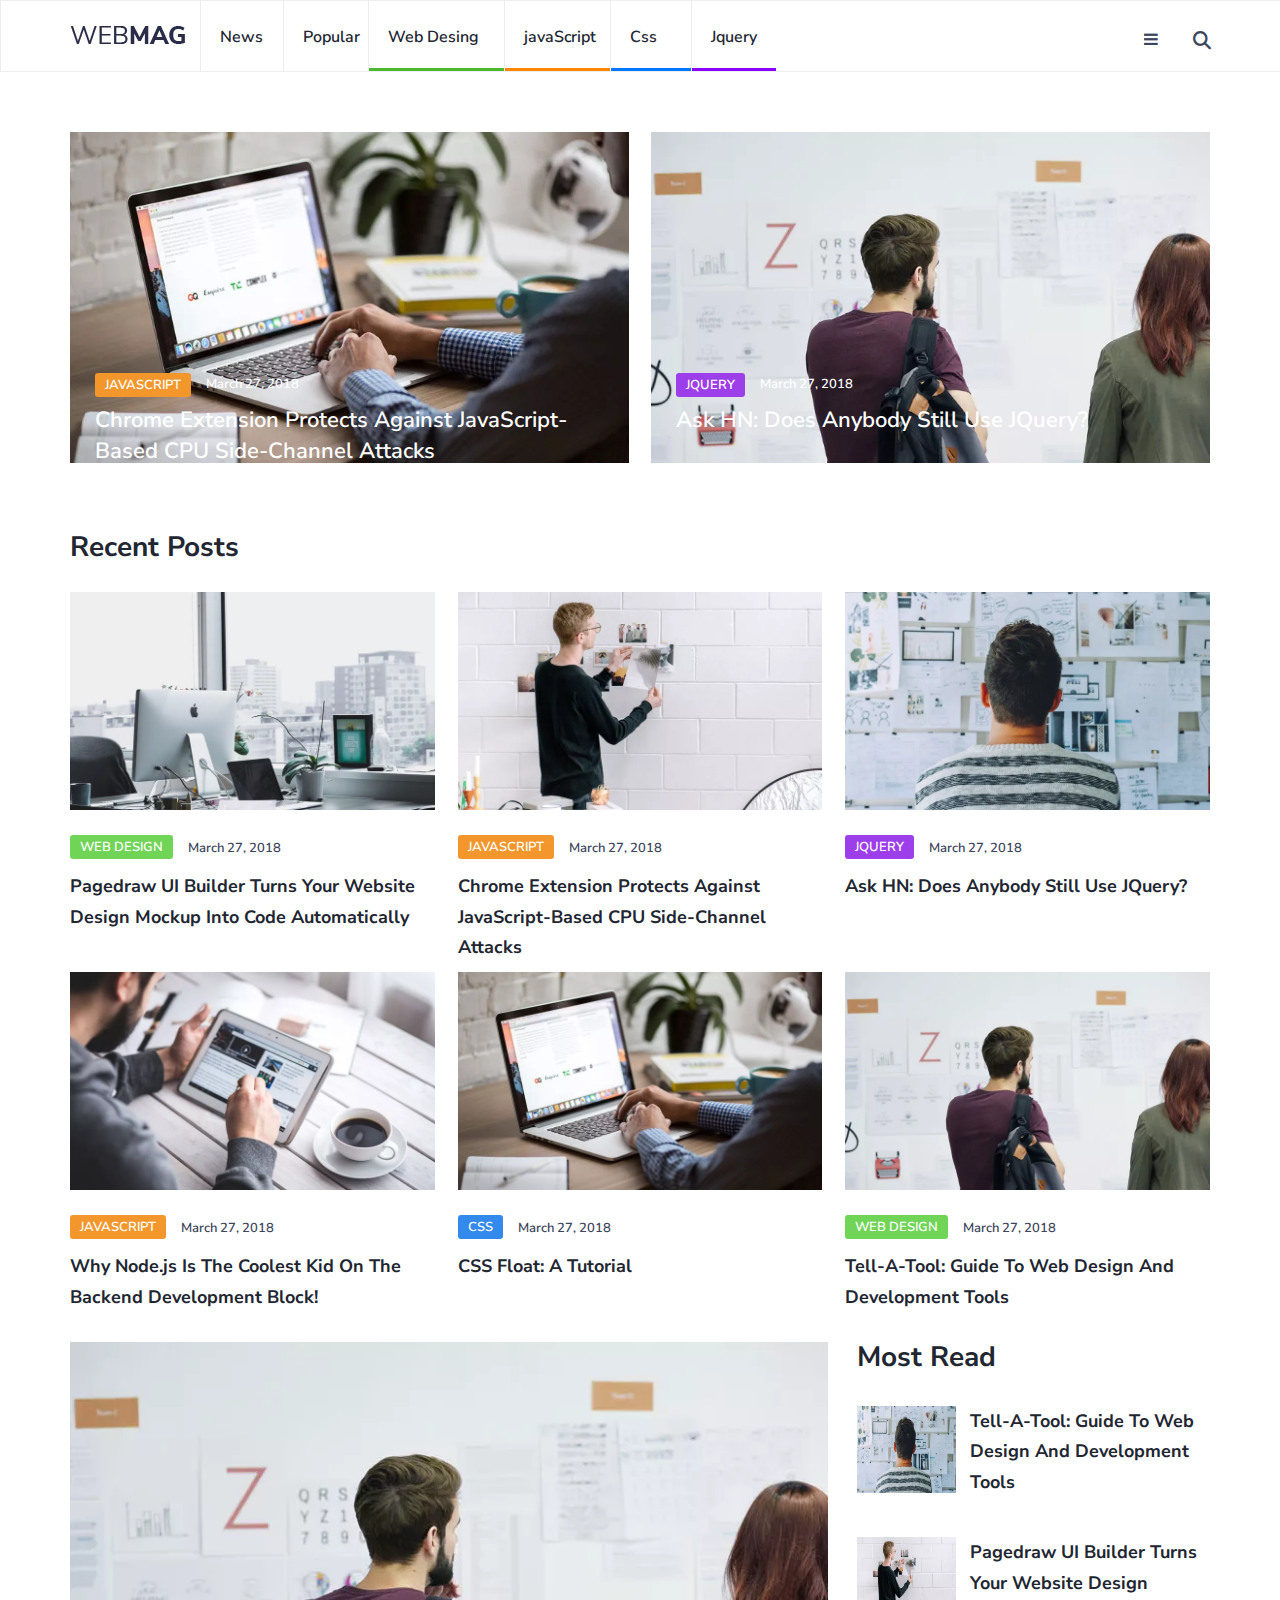
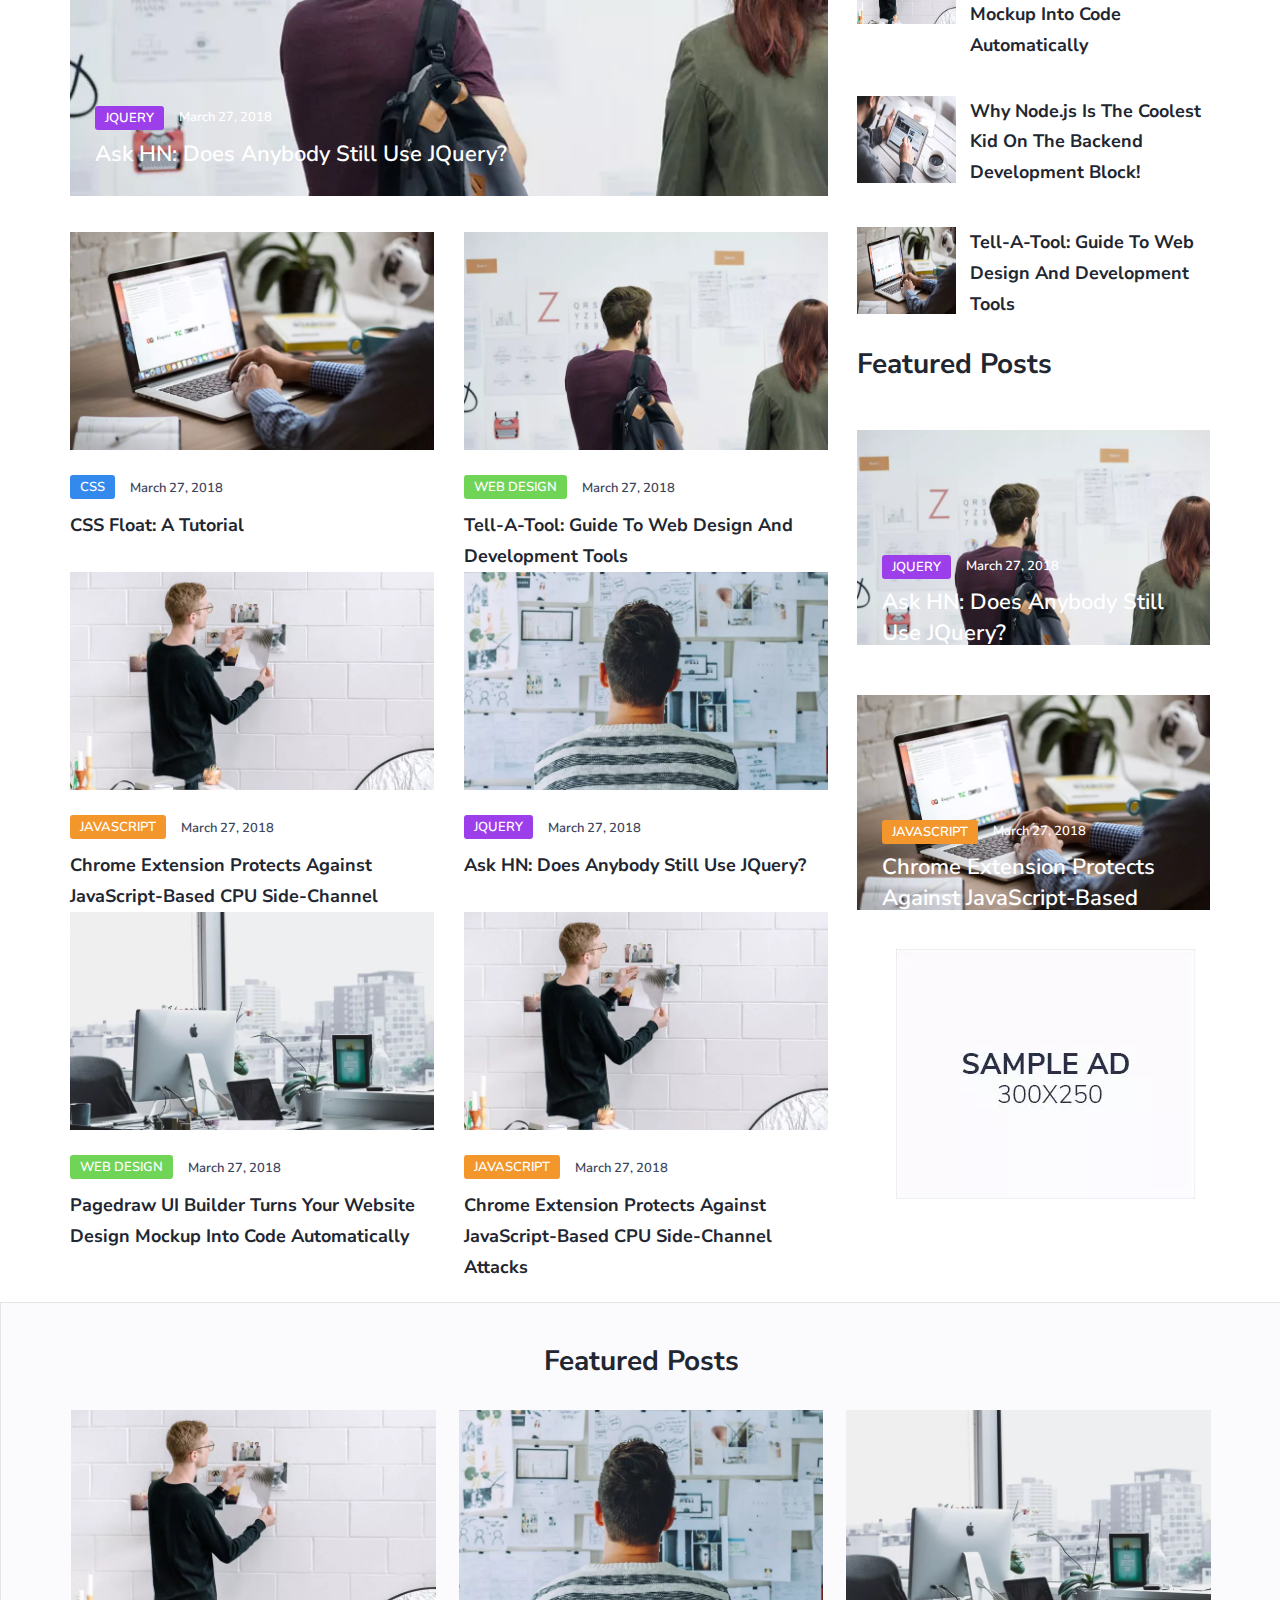
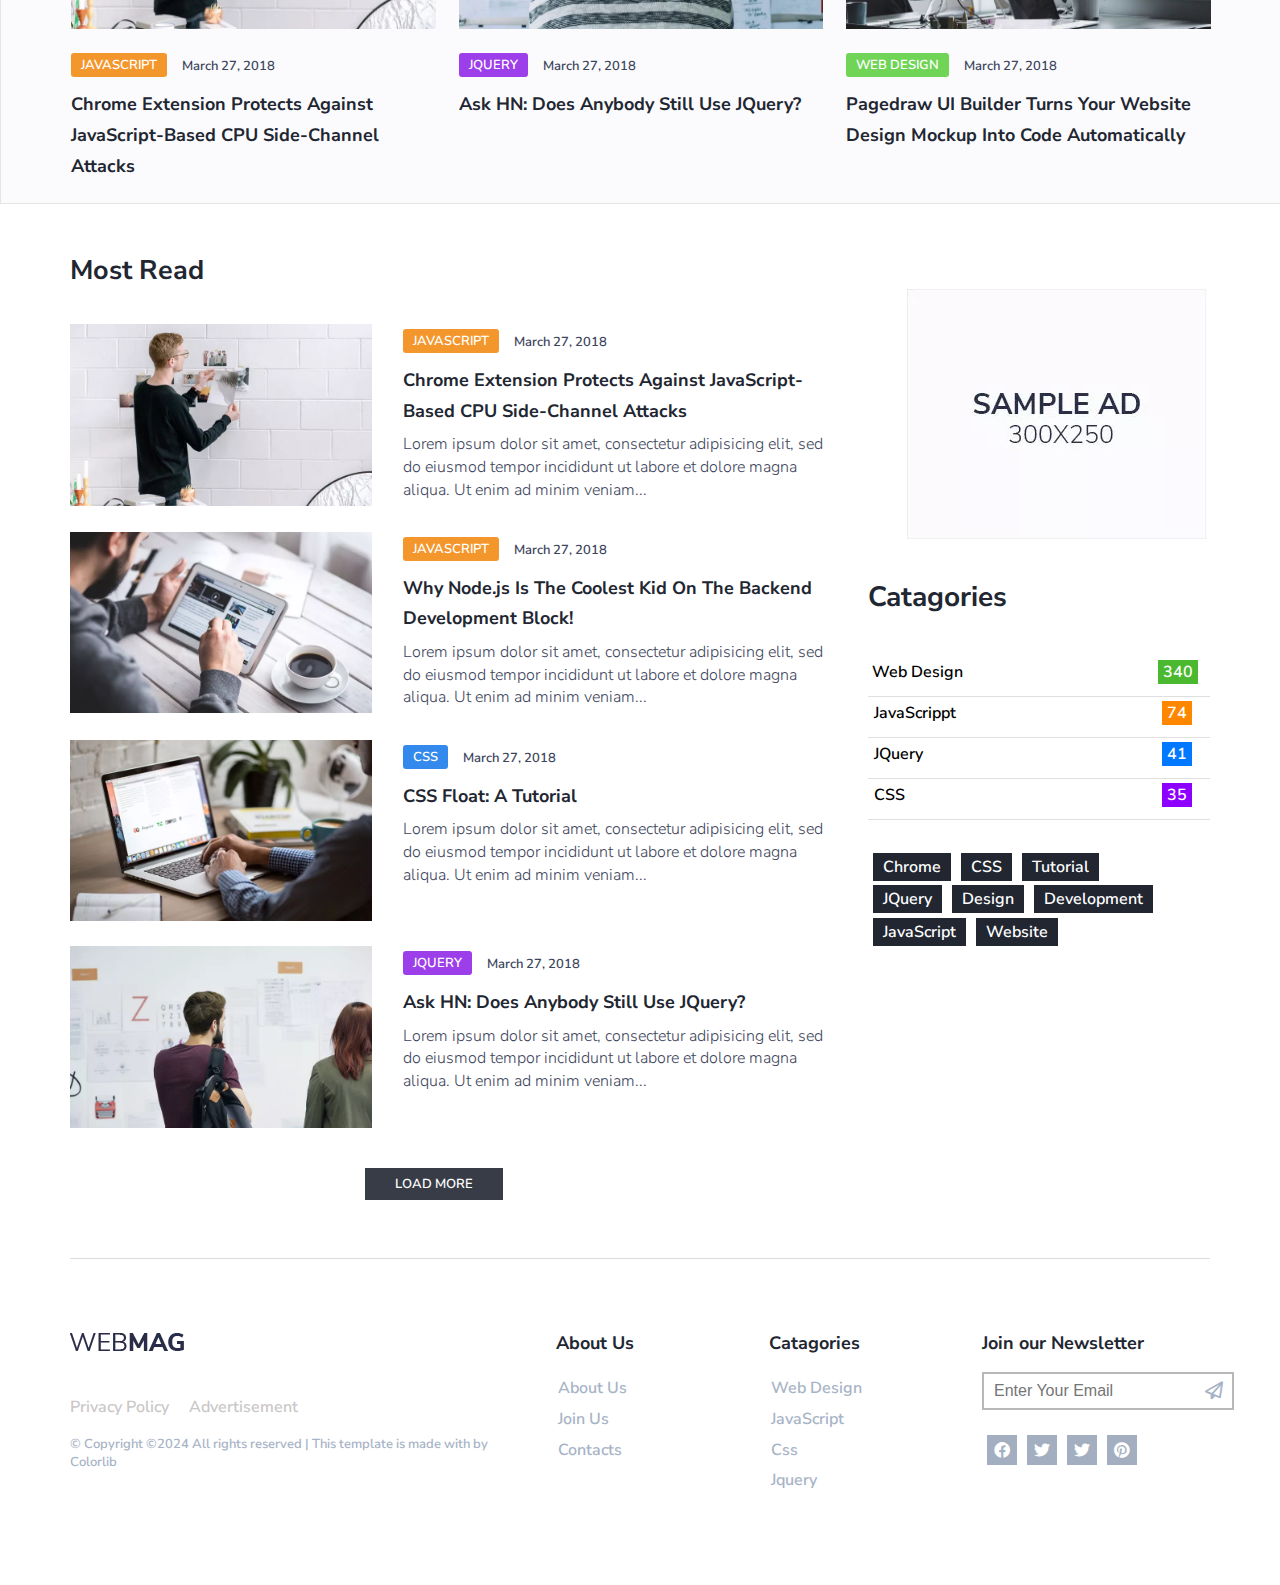
<file: index.html>
<!DOCTYPE html>
<html lang="en">
<head>
    <link rel="icon" src="image" href="assets/imgfolder/image.jpg">
    <meta charset="UTF-8">
    <meta name="viewport" content="width=device-width, initial-scale=1.0">
    <link rel="stylesheet" href="assets/css/all.min.css">
    <link href="https://fonts.googleapis.com/css2?family=Nunito+Sans:ital,opsz,wght@0,6..12,200..1000;1,6..12,200..1000&display=swap" rel="stylesheet">
    <link rel="stylesheet" href="assets/css/style.css">
    <title>Project 14</title>
</head>
<body>
 <div class="bby">
    <!-- nav bar ar kaj start -->
    <div class="fulWraperContainerNav">
        <div class="childWraperContainer">
            <div class="nav">
                <div class="navLeft">
                    <div class="navLeftImage">
                        <a href="index.html"><img src="assets/imgfolder/logo.png.webp" alt="image"></a>
                    </div>
                    <div class="navLeftChild m123">
                        <li><a href="News.html">News</a></li>
                    </div>
                    <div class="navLeftChild">
                        <li><a href="Popular.html">Popular</a></li>
                    </div>
                    <div class="navLeftChild wevDesing">
                        <li><a href="Web_design.html">Web Desing</a></li>
                    </div>
                    <div class="navLeftChild javaScript">
                        <li><a href="JavaScript.html">javaScript</a></li>
                    </div>
                    <div class="navLeftChild css">
                        <li><a href="Css.html">Css</a></li>
                    </div>
                    <div class="navLeftChild Jquery">
                        <li><a href="Jquery.html">Jquery</a></li>
                    </div>
                </div>

                <div class="navRight">
                    <div class="faBarIcon">
                        <a href="#"><img src="assets/imgfolder/Screenshot_11.png" alt="image"></a>
                    </div>
                    <div class="charcIcon">
                        <a href="#"><i class="fa-solid fa-magnifying-glass"></i></a>
                    </div>
                </div>

            </div>
        </div>

    </div>
     <!-- nav end -->
     <!-- project container start -->
    <div class="fulWraperContainer">
        <div class="childWraperContainer">
            <div class="project_container">
                <div class="child_project_container">
                    <div class="child_project_container_image">
                        <img src="assets/imgfolder/post-1.jpg.webp" alt="image">
                    </div>
                    <div class="child_project_container_Text">
                        <div class="buttom_div">
                            <div class="buttom">
                                <a href="#">JAVASCRIPT</a>
                            </div>
                            <div class="buttom_date bottondatepppp">
                                <p>March 27, 2018</p>
                            </div>
                        </div>
                        <div class="post_title">
                            <a href="#">Chrome Extension Protects Against JavaScript-Based CPU Side-Channel Attacks</a>
                        </div>
                    </div>
                </div>

                <div class="child_project_container">
                    <div class="child_project_container_image">
                        <img src="assets/imgfolder/post-2.jpg.webp" alt="image">
                    </div>
                    <div class="child_project_container_Text">
                        <div class="buttom_div">
                            <div class="buttom Jquery_buttom">
                                <a href="#">JQUERY</a>
                            </div>
                            <div class="buttom_date bottondatepppp">
                                <p>March 27, 2018</p>
                            </div>
                        </div>
                        <div class="post_title">
                            <a href="#">Ask HN: Does Anybody Still Use JQuery?</a>
                        </div>
                    </div>
                </div>
            </div>
            
        </div>
    </div>
    <!-- Recent Posts start -->
    <div class="fulWraperContainer">
         <div class="childWraperContainer">
            <div class="main_Recent_Posts_div">
                <h1>Recent Posts</h1>
                <div class="child_recent_post_div">
                    <div class="postDiv">
                        <div class="postImage">
                            <img src="assets/imgfolder/post-3.jpg.webp" alt="img">
                        </div>
                        <div class="postText">
                            <div class="buttom_div">
                                <div class="buttom web_design">
                                    <a href="#">WEB DESIGN</a>
                                </div>
                                <div class="buttom_date postDate2">
                                    <p>March 27, 2018</p>
                                </div>
                            </div>
                            <div class="post_title2">
                                <a href="#">Pagedraw UI Builder Turns Your Website Design Mockup Into Code Automatically</a>
                            </div>
                        </div>
                    </div>

                    <div class="postDiv">
                        <div class="postImage">
                            <img src="assets/imgfolder/post-4.jpg.webp" alt="img">
                        </div>
                        <div class="postText">
                            <div class="buttom_div">
                                <div class="buttom">
                                    <a href="#">JAVASCRIPT</a>
                                </div>
                                <div class="buttom_date postDate2">
                                    <p>March 27, 2018</p>
                                </div>
                            </div>
                            <div class="post_title2">
                                <a href="#">Chrome Extension Protects Against JavaScript-Based CPU Side-Channel Attacks</a>
                            </div>
                        </div>
                    </div>

                    <div class="postDiv">
                        <div class="postImage">
                            <img src="assets/imgfolder/post-5.jpg.webp" alt="img">
                        </div>
                        <div class="postText">
                            <div class="buttom_div">
                                <div class="buttom Jquery_buttom">
                                    <a href="#">JQUERY</a>
                                </div>
                                <div class="buttom_date postDate2">
                                    <p>March 27, 2018</p>
                                </div>
                            </div>
                            <div class="post_title2">
                                <a href="#">Ask HN: Does Anybody Still Use JQuery?
                                </a>
                            </div>
                        </div>
                    </div>
                </div>
                
                <!-- 2 -->
                <div class="child_recent_post_div child_recent_post_div22">
                    <div class="postDiv">
                        <div class="postImage">
                            <img src="assets/imgfolder/post-6.jpg.webp" alt="img">
                        </div>
                        <div class="postText">
                            <div class="buttom_div">
                                <div class="buttom">
                                    <a href="#">JAVASCRIPT</a>
                                </div>
                                <div class="buttom_date postDate2">
                                    <p>March 27, 2018</p>
                                </div>
                            </div>
                            <div class="post_title2">
                                <a href="#">Why Node.js Is The Coolest Kid On The Backend Development Block!</a>
                            </div>
                        </div>
                    </div>

                    <div class="postDiv">
                        <div class="postImage">
                            <img src="assets/imgfolder/post-1.jpg.webp" alt="img">
                        </div>
                        <div class="postText">
                            <div class="buttom_div">
                                <div class="buttom css_button">
                                    <a href="#">CSS</a>
                                </div>
                                <div class="buttom_date postDate2">
                                    <p>March 27, 2018</p>
                                </div>
                            </div>
                            <div class="post_title2">
                                <a href="#">CSS Float: A Tutorial</a>
                            </div>
                        </div>
                    </div>

                    <div class="postDiv">
                        <div class="postImage">
                            <img src="assets/imgfolder/post-2.jpg.webp" alt="img">
                        </div>
                        <div class="postText">
                            <div class="buttom_div">
                                <div class="buttom web_design">
                                    <a href="#">WEB DESIGN</a>
                                </div>
                                <div class="buttom_date postDate2">
                                    <p>March 27, 2018</p>
                                </div>
                            </div>
                            <div class="post_title2">
                                <a href="#">Tell-A-Tool: Guide To Web Design And Development Tools</a>
                            </div>
                        </div>
                    </div>

                </div>
            </div>
        </div>
    </div>

    <!-- Most Read start -->
     <div class="fulWraperContainer">
        <div class="childWraperContainer">
            <div class="mostRead_container">

                <div class="mostRead_container_left">
                    <div class="child_project_container child_project_container22">
                        <div class="child_project_container_image child_project_container_image22">
                            <img src="assets/imgfolder/post-2.jpg.webp" alt="image">
                        </div>
                        <div class="child_project_container_Text">
                            <div class="buttom_div">
                                <div class="buttom Jquery_buttom">
                                    <a href="#">JQUERY</a>
                                </div>
                                <div class="buttom_date bottondatepppp">
                                    <p>March 27, 2018</p>
                                </div>
                            </div>
                            <div class="post_title">
                                <a href="#">Ask HN: Does Anybody Still Use JQuery?</a>
                            </div>
                        </div>
                    </div>
                    <!-- most resent post  -->
                    <div class="mostPostDiv mostPostDiv22">
                        <div class="mostchildPostDiv">

                            <div class="postDiv">
                                <div class="postImage">
                                    <img src="assets/imgfolder/post-1.jpg.webp" alt="img">
                                </div>
                                <div class="postText">
                                    <div class="buttom_div">
                                        <div class="buttom css_button">
                                            <a href="#">CSS</a>
                                        </div>
                                        <div class="buttom_date postDate2">
                                            <p>March 27, 2018</p>
                                        </div>
                                    </div>
                                    <div class="post_title2">
                                        <a href="#">CSS Float: A Tutorial</a>
                                    </div>
                                </div>
                            </div>
                        </div>

                        <div class="mostchildPostDiv">

                            <div class="postDiv">
                                <div class="postImage">
                                    <img src="assets/imgfolder/post-2.jpg.webp" alt="img">
                                </div>
                                <div class="postText">
                                    <div class="buttom_div">
                                        <div class="buttom web_design">
                                            <a href="#">WEB DESIGN</a>
                                        </div>
                                        <div class="buttom_date postDate2">
                                            <p>March 27, 2018</p>
                                        </div>
                                    </div>
                                    <div class="post_title2">
                                        <a href="#">Tell-A-Tool: Guide To Web Design And Development Tools</a>
                                    </div>
                                </div>
                            </div>
                        </div>

                    </div>
                    <!-- 2 -->
                    <div class="mostPostDiv">
                        <div class="mostchildPostDiv">

                            <div class="postDiv">
                                <div class="postImage">
                                    <img src="assets/imgfolder/post-4.jpg.webp" alt="img">
                                </div>
                                <div class="postText">
                                    <div class="buttom_div">
                                        <div class="buttom">
                                            <a href="#">JAVASCRIPT</a>
                                        </div>
                                        <div class="buttom_date postDate2">
                                            <p>March 27, 2018</p>
                                        </div>
                                    </div>
                                    <div class="post_title2">
                                        <a href="#">Chrome Extension Protects Against JavaScript-Based CPU Side-Channel Attacks</a>
                                    </div>
                                </div>
                            </div>

                        </div>

                        <div class="mostchildPostDiv">

                            <div class="postDiv">
                                <div class="postImage">
                                    <img src="assets/imgfolder/post-5.jpg.webp" alt="img">
                                </div>
                                <div class="postText">
                                    <div class="buttom_div">
                                        <div class="buttom Jquery_buttom">
                                            <a href="#">JQUERY</a>
                                        </div>
                                        <div class="buttom_date postDate2">
                                            <p>March 27, 2018</p>
                                        </div>
                                    </div>
                                    <div class="post_title2">
                                        <a href="#">Ask HN: Does Anybody Still Use JQuery?
                                        </a>
                                    </div>
                                </div>
                            </div>

                        </div>
                    </div>

                    <!-- 3 -->
                    <div class="mostPostDiv">
                        <div class="mostchildPostDiv">

                            <div class="postDiv">
                                <div class="postImage">
                                    <img src="assets/imgfolder/post-3.jpg.webp" alt="img">
                                </div>
                                <div class="postText">
                                    <div class="buttom_div">
                                        <div class="buttom web_design">
                                            <a href="#">WEB DESIGN</a>
                                        </div>
                                        <div class="buttom_date postDate2">
                                            <p>March 27, 2018</p>
                                        </div>
                                    </div>
                                    <div class="post_title2">
                                        <a href="#">Pagedraw UI Builder Turns Your Website Design Mockup Into Code Automatically</a>
                                    </div>
                                </div>
                            </div>

                        </div>

                        <div class="mostchildPostDiv">

                            <div class="postDiv">
                                <div class="postImage">
                                    <img src="assets/imgfolder/post-4.jpg.webp" alt="img">
                                </div>
                                <div class="postText">
                                    <div class="buttom_div">
                                        <div class="buttom">
                                            <a href="#">JAVASCRIPT</a>
                                        </div>
                                        <div class="buttom_date postDate2">
                                            <p>March 27, 2018</p>
                                        </div>
                                    </div>
                                    <div class="post_title2">
                                        <a href="#">Chrome Extension Protects Against JavaScript-Based CPU Side-Channel Attacks</a>
                                    </div>
                                </div>
                            </div>

                        </div>
                    </div>

                </div>
                <!-- most read right ar kaj start -->
                <div class="mostRead_container_right">
                    <h2>Most Read</h2>
                    <div class="readPostDiv">
                        <div class="readPostDivImg">
                            <a href="#"><img src="assets/imgfolder/post-5.jpg.webp" alt="image"></a>
                        </div>
                        <div class="readPostDivtitle">
                            <div class="post_title2">
                                <a href="#">Tell-A-Tool: Guide To Web Design And Development Tools</a>
                            </div>
                        </div>
                    </div>

                    <div class="readPostDiv readPostDiv22">
                        <div class="readPostDivImg">
                            <a href="#"><img src="assets/imgfolder/post-4.jpg.webp" alt="image"></a>
                        </div>
                        <div class="readPostDivtitle">
                            <div class="post_title2">
                                <a href="#">Pagedraw UI Builder Turns Your Website Design Mockup Into Code Automatically</a>
                            </div>
                        </div>
                    </div>

                    <div class="readPostDiv readPostDiv22">
                        <div class="readPostDivImg">
                            <a href="#"><img src="assets/imgfolder/post-6.jpg.webp" alt="image"></a>
                        </div>
                        <div class="readPostDivtitle">
                            <div class="post_title2">
                                <a href="#">Why Node.js Is The Coolest Kid On The Backend Development Block!</a>
                            </div>
                        </div>
                    </div>


                    <div class="readPostDiv readPostDiv22">
                        <div class="readPostDivImg">
                            <a href="#"><img src="assets/imgfolder/post-1.jpg.webp" alt="image"></a>
                        </div>
                        <div class="readPostDivtitle">
                            <div class="post_title2">
                                <a href="#">Tell-A-Tool: Guide To Web Design And Development Tools</a>
                            </div>
                        </div>
                    </div>
                    <!-- future post -->
                     <div class="mostReadFuturePost">
                        <h2>Featured Posts</h2>
                        <div class="mostreadFuturePost22">
                            <div class="child_project_container mostreadFuturePost22">
                                <div class="child_project_container_image">
                                    <img src="assets/imgfolder/post-2.jpg.webp" alt="image">
                                </div>
                                <div class="child_project_container_Text">
                                    <div class="buttom_div">
                                        <div class="buttom Jquery_buttom">
                                            <a href="#">JQUERY</a>
                                        </div>
                                        <div class="buttom_date bottondatepppp">
                                            <p>March 27, 2018</p>
                                        </div>
                                    </div>
                                    <div class="post_title">
                                        <a href="#">Ask HN: Does Anybody Still Use JQuery?</a>
                                    </div>
                                </div>
                            </div>
                        </div>

                        <div class="mostreadFuturePost22">
                            <div class="child_project_container mostreadFuturePost22">
                                <div class="child_project_container_image">
                                    <img src="assets/imgfolder/post-1.jpg.webp" alt="image">
                                </div>
                                <div class="child_project_container_Text">
                                    <div class="buttom_div">
                                        <div class="buttom">
                                            <a href="#">JAVASCRIPT</a>
                                        </div>
                                        <div class="buttom_date bottondatepppp">
                                            <p>March 27, 2018</p>
                                        </div>
                                    </div>
                                    <div class="post_title">
                                        <a href="#">Chrome Extension Protects Against JavaScript-Based CPU Side-Channel Attacks</a>
                                    </div>
                                </div>
                            </div>
            
                        </div>

                        <div class="simpleAdddiv">
                            <img src="assets/imgfolder/ad-1.jpg.webp" alt="image">
                        </div>
                     </div>
                     

                </div>
            </div>
        </div>
     </div>


     <!-- Featured Posts -->
    <div class="fulWraperContainerFeatured">
        <div class="childWraperContainer">
            <div class="Featured">
                <h2>Featured Posts</h2>
            </div>
            <div class="feeaturedDiv">
                <div class="chiildFeeaturedDiv">
                    <div class="postDiv">
                        <div class="postImage">
                            <img src="assets/imgfolder/post-4.jpg.webp" alt="img">
                        </div>
                        <div class="postText">
                            <div class="buttom_div">
                                <div class="buttom">
                                    <a href="#">JAVASCRIPT</a>
                                </div>
                                <div class="buttom_date postDate2">
                                    <p>March 27, 2018</p>
                                </div>
                            </div>
                            <div class="post_title2">
                                <a href="#">Chrome Extension Protects Against JavaScript-Based CPU Side-Channel Attacks</a>
                            </div>
                        </div>
                    </div>
                </div>

                <div class="chiildFeeaturedDiv">
                    <div class="postDiv">
                        <div class="postImage">
                            <img src="assets/imgfolder/post-5.jpg.webp" alt="img">
                        </div>
                        <div class="postText">
                            <div class="buttom_div">
                                <div class="buttom Jquery_buttom">
                                    <a href="#">JQUERY</a>
                                </div>
                                <div class="buttom_date postDate2">
                                    <p>March 27, 2018</p>
                                </div>
                            </div>
                            <div class="post_title2">
                                <a href="#">Ask HN: Does Anybody Still Use JQuery?
                                </a>
                            </div>
                        </div>
                    </div>
                </div>

                <div class="chiildFeeaturedDiv">
                    <div class="postDiv">
                        <div class="postImage">
                            <img src="assets/imgfolder/post-3.jpg.webp" alt="img">
                        </div>
                        <div class="postText">
                            <div class="buttom_div">
                                <div class="buttom web_design">
                                    <a href="#">WEB DESIGN</a>
                                </div>
                                <div class="buttom_date postDate2">
                                    <p>March 27, 2018</p>
                                </div>
                            </div>
                            <div class="post_title2">
                                <a href="#">Pagedraw UI Builder Turns Your Website Design Mockup Into Code Automatically</a>
                            </div>
                        </div>
                    </div>
                </div>

            </div>
        </div>
    </div>
    <!-- Featured Posts end -->

    <!-- Most Read 2 start -->
     <div class="fulWraperContainer">
        <div class="childWraperContainer">
            <h2>Most Read</h2>

            <div class="mostreaddiv2">
                <div class="mostreaddiv2left">

                    <div class="mostreaddiv2leftContainer">
                        <div class="mostreaddiv2leftContainerimg">
                            <img src="assets/imgfolder/post-4.jpg.webp" alt="image">
                        </div>
                        <div class="mostreaddiv2leftContainerText">
                            <div class="postText mostresent2postText">
                                <div class="buttom_div">
                                    <div class="buttom">
                                        <a href="#">JAVASCRIPT</a>
                                    </div>
                                    <div class="buttom_date postDate2">
                                        <p>March 27, 2018</p>
                                    </div>
                                </div>
                                <div class="post_title2">
                                    <a href="#">Chrome Extension Protects Against JavaScript-Based CPU Side-Channel Attacks</a>
                                </div>
                            </div>
                            <div class="mostreaddiv2leftContainerTextpp">
                                <p>Lorem ipsum dolor sit amet, consectetur adipisicing elit, sed do eiusmod tempor incididunt ut labore et dolore magna aliqua. Ut enim ad minim veniam...</p>
                            </div>
                        </div>
                    </div>

                    <div class="mostreaddiv2leftContainer">
                        <div class="mostreaddiv2leftContainerimg">
                            <img src="assets/imgfolder/post-6.jpg.webp" alt="image">
                        </div>
                        <div class="mostreaddiv2leftContainerText">
                            <div class="postText mostresent2postText">
                                <div class="buttom_div">
                                    <div class="buttom">
                                        <a href="#">JAVASCRIPT</a>
                                    </div>
                                    <div class="buttom_date postDate2">
                                        <p>March 27, 2018</p>
                                    </div>
                                </div>
                                <div class="post_title2">
                                    <a href="#">Why Node.js Is The Coolest Kid On The Backend Development Block!</a>
                                </div>
                            </div>
                            <div class="mostreaddiv2leftContainerTextpp">
                                <p>Lorem ipsum dolor sit amet, consectetur adipisicing elit, sed do eiusmod tempor incididunt ut labore et dolore magna aliqua. Ut enim ad minim veniam...</p>
                            </div>
                        </div>
                    </div>

                    <div class="mostreaddiv2leftContainer">
                        <div class="mostreaddiv2leftContainerimg">
                            <img src="assets/imgfolder/post-1.jpg.webp" alt="image">
                        </div>
                        <div class="mostreaddiv2leftContainerText">
                            <div class="postText mostresent2postText">
                                <div class="buttom_div">
                                    <div class="buttom css_button">
                                        <a href="#">CSS</a>
                                    </div>
                                    <div class="buttom_date postDate2">
                                        <p>March 27, 2018</p>
                                    </div>
                                </div>
                                <div class="post_title2">
                                    <a href="#">CSS Float: A Tutorial</a>
                                </div>
                            </div>
                            <div class="mostreaddiv2leftContainerTextpp">
                                <p>Lorem ipsum dolor sit amet, consectetur adipisicing elit, sed do eiusmod tempor incididunt ut labore et dolore magna aliqua. Ut enim ad minim veniam...</p>
                            </div>
                        </div>
                    </div>

                    <div class="mostreaddiv2leftContainer">
                        <div class="mostreaddiv2leftContainerimg">
                            <img src="assets/imgfolder/post-2.jpg.webp" alt="image">
                        </div>
                        <div class="mostreaddiv2leftContainerText">
                            <div class="postText mostresent2postText">
                                <div class="buttom_div">
                                    <div class="buttom Jquery_buttom">
                                        <a href="#">JQUERY</a>
                                    </div>
                                    <div class="buttom_date postDate2">
                                        <p>March 27, 2018</p>
                                    </div>
                                </div>
                                <div class="post_title2">
                                    <a href="#">Ask HN: Does Anybody Still Use JQuery?</a>
                                </div>
                            </div>
                            <div class="mostreaddiv2leftContainerTextpp">
                                <p>Lorem ipsum dolor sit amet, consectetur adipisicing elit, sed do eiusmod tempor incididunt ut labore et dolore magna aliqua. Ut enim ad minim veniam...</p>
                            </div>
                        </div>
                    </div>

                    <div class="blackButton">
                        <a href="#">LOAD MORE</a>
                    </div>



                </div>

                <div class="mostreaddiv2right">

                    <div class="simpleAdddiv simpleadd">
                        <img src="assets/imgfolder/ad-1.jpg.webp" alt="image">
                    </div>

                    <h2>Catagories</h2>
                    <div class="CatagoriesContainer">
                        <div class="CatagoriesName">
                            <a href="#">Web Design</a>
                        </div>
                        <div class="CatagoriesNmbr">
                            <a href="#">340</a>
                        </div>
                    </div>

                    <div class="CatagoriesContainer">
                        <div class="CatagoriesName CatagoriesNameJS">
                            <a href="#">JavaScrippt</a>
                        </div>
                        <div class="CatagoriesNmbr CatagoriesNmbrJs">
                            <a href="#">74</a>
                        </div>
                    </div>

                    <div class="CatagoriesContainer">
                        <div class="CatagoriesName CatagoriesNamejquery">
                            <a href="#">JQuery</a>
                        </div>
                        <div class="CatagoriesNmbr CatagoriesNmbjquery">
                            <a href="#">41</a>
                        </div>
                    </div>

                    <div class="CatagoriesContainer">
                        <div class="CatagoriesName CatagoriesNameCss">
                            <a href="#">CSS</a>
                        </div>
                        <div class="CatagoriesNmbr CatagoriesNmbjCss">
                            <a href="#">35</a>
                        </div>
                    </div>


                    <!-- catagoris botton -->
                     <div class="catagorisBottonDiv">
                        <div class="childcatagorisBottonDiv">
                            <div class="catagorisBotton">
                                <a href="#">Chrome</a>
                            </div>
                            <div class="catagorisBotton">
                                <a href="#">CSS</a>
                            </div>
                            <div class="catagorisBotton">
                                <a href="#">Tutorial</a>
                            </div>
                        </div>
                        
                        <div class="childcatagorisBottonDiv">
                            <div class="catagorisBotton">
                                <a href="#">JQuery</a>
                            </div>
                            <div class="catagorisBotton">
                                <a href="#">Design</a>
                            </div>
                            <div class="catagorisBotton">
                                <a href="#">Development</a>
                            </div>
                        </div>

                        <div class="childcatagorisBottonDiv">
                            <div class="catagorisBotton">
                                <a href="#">JavaScript</a>
                            </div>
                            <div class="catagorisBotton">
                                <a href="#">Website</a>
                            </div>
                            
                        </div>

                     </div>

                </div>
            </div>
        </div>
     </div>


     <!-- floter start -->

     <div class="floter">
        <div class="childWraperContainer">
            <div class="mainFloterDiv">
                <div class="childFloterDiv">
                    <div class="navLeftImage">
                        <a href="#"><img src="assets/imgfolder/logo.png.webp" alt="iimage"></a>
                    </div>
                    <div class="floterNav">
                        <div class="childfloterNav">
                            <a href="#">Privacy Policy</a>
                        </div>
                        <div class="childfloterNav childfloterNav22">
                            <a href="#">Advertisement</a>
                        </div>
                    </div>
                    <div class="floterppp">
                        <p>© Copyright ©2024 All rights reserved | This template is made with by <a href="#">Colorlib</a></p>
                    </div>
                </div>

                <div class="childFloterDiv2">
                    <h3>About Us</h3>
                    <ul>
                        <li><a href="#">About Us</a></li>
                        <li><a href="#">Join Us</a></li>
                        <li><a href="#">Contacts</a></li>
                    </ul>
                </div>

                <div class="childFloterDiv2">
                    <h3>Catagories</h3>
                    <ul>
                        <li><a href="#">Web Design</a></li>
                        <li><a href="#">JavaScript</a></li>
                        <li><a href="#">Css</a></li>
                        <li><a href="#">Jquery</a></li>
                    </ul>
                </div>

                <div class="childFloterDiv4">
                    <h3>Join our Newsletter</h3>
                    <div class="inputDiv">
                        <div class="emailEnput">
                            <input type="email" name="email" id="email" placeholder="Enter Your Email">
                        </div>
                        <div class="enputButton">
                            <i class="fa-solid fa-paper-plane"></i>
                        </div>
                    </div>
                    <div class="cocialDiv">
                        <a href="#"><i class="fa-brands fa-facebook"></i></a>
                        <a href="#"><i class="fa-brands fa-twitter"></i></a>
                        <a href="#"><i class="fa-brands fa-twitter"></i></a>
                        <a href="#"><i class="fa-brands fa-pinterest"></i></a>
                    </div>

            </div>
        </div>
     </div>

 </div>
</body>
</html>
</file>
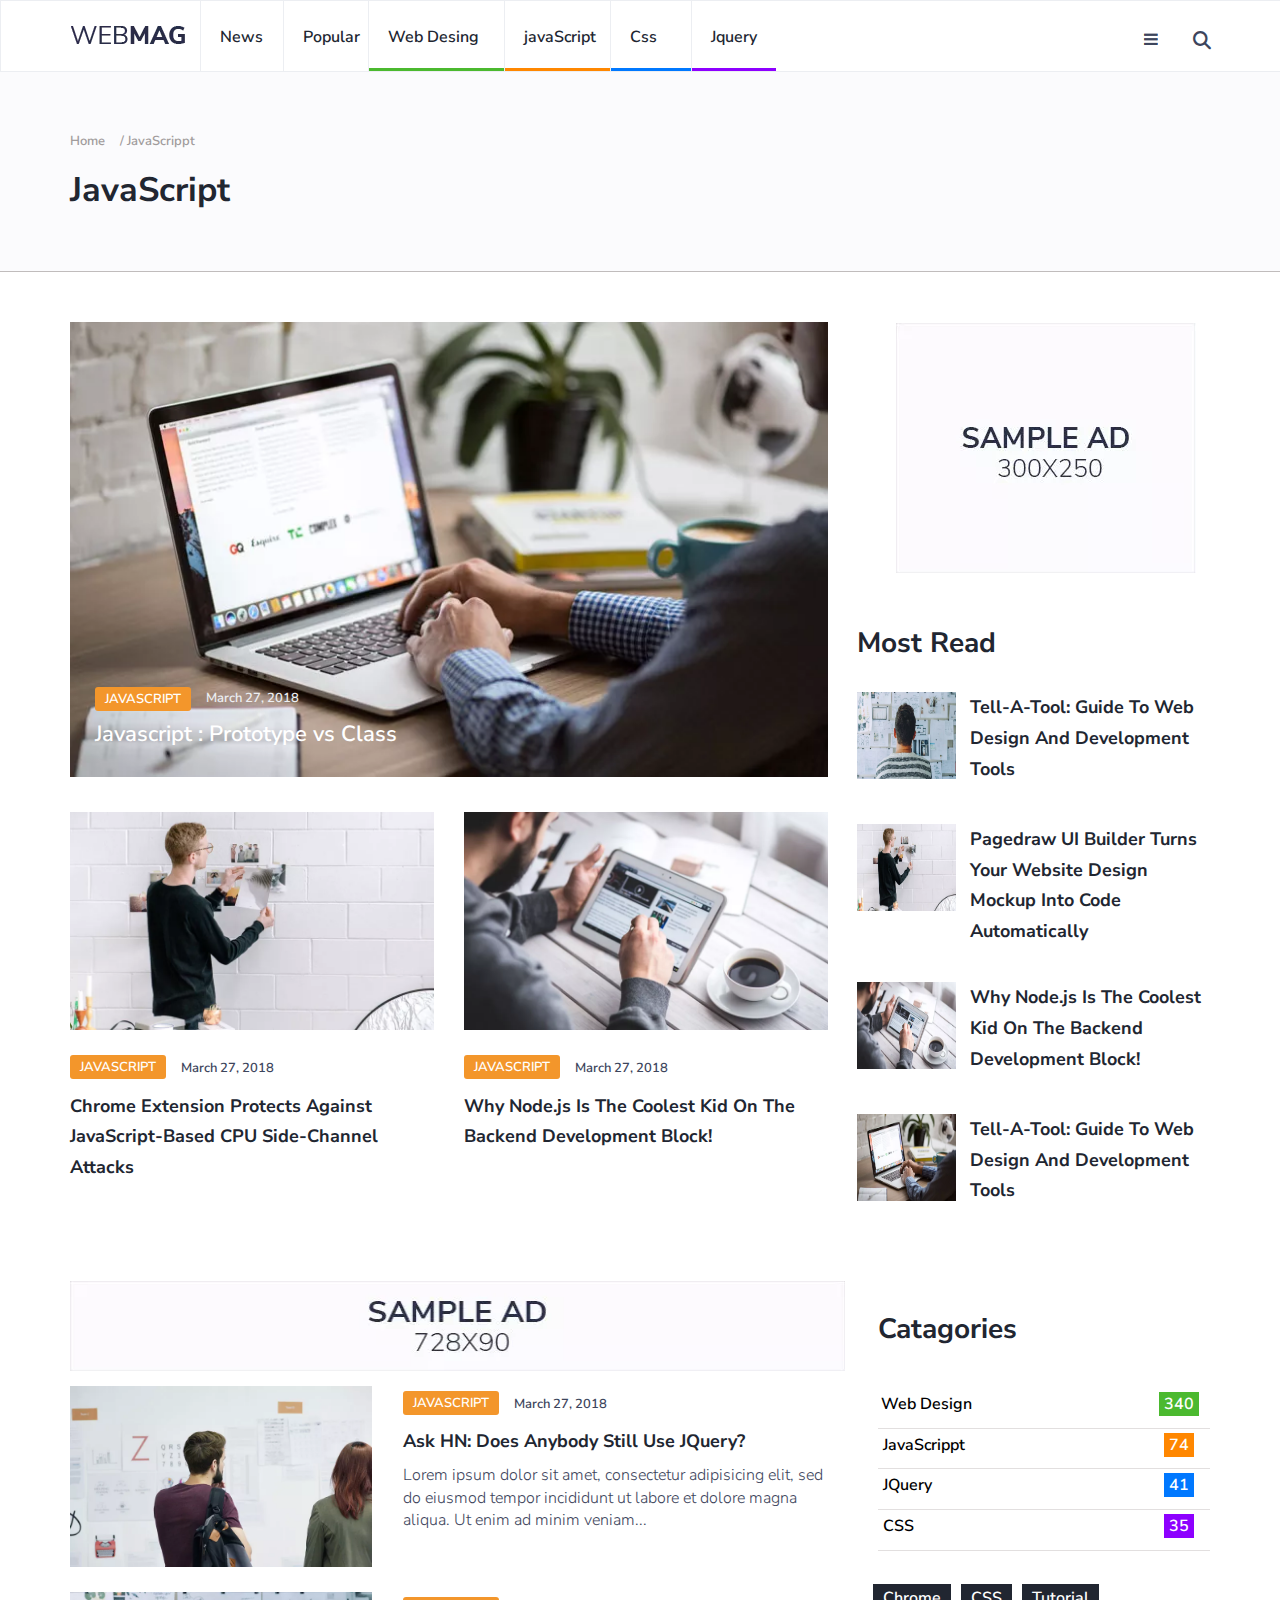
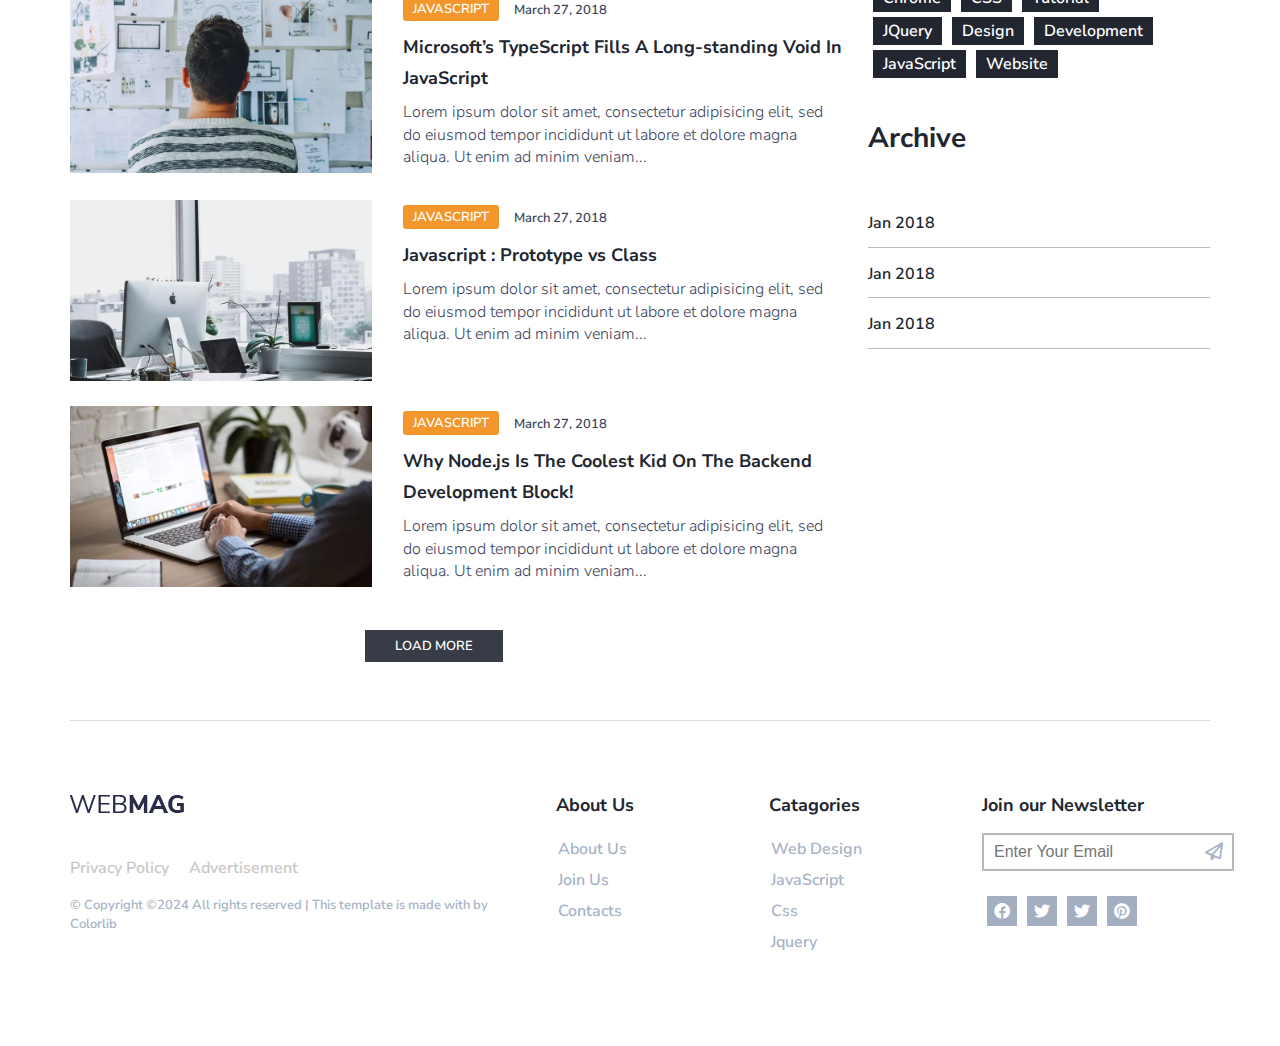
<file: Css.html>
<!DOCTYPE html>
<html lang="en">
<head>
    <link rel="icon" src="image" href="assets/imgfolder/image.jpg">
    <meta charset="UTF-8">
    <meta name="viewport" content="width=device-width, initial-scale=1.0">
    <link rel="stylesheet" href="assets/css/all.min.css">
    <link href="https://fonts.googleapis.com/css2?family=Nunito+Sans:ital,opsz,wght@0,6..12,200..1000;1,6..12,200..1000&display=swap" rel="stylesheet">
    <link rel="stylesheet" href="assets/css/style.css">
    <title>Project 14</title>
</head>
<body>
 <div class="bby">
    <!-- nav bar ar kaj start -->
    <div class="fulWraperContainerNav">
        <div class="childWraperContainer">
            <div class="nav">
                <div class="navLeft">
                    <div class="navLeftImage">
                        <a href="index.html"><img src="assets/imgfolder/logo.png.webp" alt="image"></a>
                    </div>
                    <div class="navLeftChild m123">
                        <li><a href="News.html">News</a></li>
                    </div>
                    <div class="navLeftChild">
                        <li><a href="Popular.html">Popular</a></li>
                    </div>
                    <div class="navLeftChild wevDesing">
                        <li><a href="Web_design.html">Web Desing</a></li>
                    </div>
                    <div class="navLeftChild javaScript">
                        <li><a href="JavaScript.html">javaScript</a></li>
                    </div>
                    <div class="navLeftChild css">
                        <li><a href="Css.html">Css</a></li>
                    </div>
                    <div class="navLeftChild Jquery">
                        <li><a href="Jquery.html">Jquery</a></li>
                    </div>
                </div>

                <div class="navRight">
                    <div class="faBarIcon">
                        <a href="#"><img src="assets/imgfolder/Screenshot_11.png" alt="image"></a>
                    </div>
                    <div class="charcIcon">
                        <a href="#"><i class="fa-solid fa-magnifying-glass"></i></a>
                    </div>
                </div>

            </div>
        </div>

    </div>
     <!-- nav end -->

     <div class="JavaScriptdiv">
        <div class="childWraperContainer">
            <div class="childjavaScriptDiv">
                <a href="#">Home</a>
                <span> <h4>/ JavaScrippt</h4></span>
            </div>
            <div class="jsh2">
                <h2>JavaScript</h2>
            </div>
        </div>
     </div>
     <!-- javaScriptdiv end -->



    <!-- Most Read start -->
    <div class="fulWraperContainer">
    <div class="childWraperContainer">
        <div class="mostRead_container">

            <div class="mostRead_container_left">
                <div class="child_project_container child_project_container22">
                    <div class="child_project_container_image child_project_container_image22">
                        <img src="assets/imgfolder/post-1.jpg.webp" alt="image">
                    </div>
                    <div class="child_project_container_Text">
                        <div class="buttom_div">
                            <div class="buttom">
                                <a href="#">JAVASCRIPT</a>
                            </div>
                            <div class="buttom_date buttonDate22">
                                <p>March 27, 2018</p>
                            </div>
                        </div>
                        <div class="post_title">
                            <a href="#">Javascript : Prototype vs Class</a>
                        </div>
                    </div>
                </div>
                <!-- most resent post  -->
                <div class="mostPostDiv mostPostDiv22">
                    <div class="mostchildPostDiv">

                        <div class="postDiv">
                            <div class="postImage">
                                <img src="assets/imgfolder/post-4.jpg.webp" alt="img">
                            </div>
                            <div class="postText">
                                <div class="buttom_div">
                                    <div class="buttom">
                                        <a href="#">JAVASCRIPT</a>
                                    </div>
                                    <div class="buttom_date postDate2">
                                        <p>March 27, 2018</p>
                                    </div>
                                </div>
                                <div class="post_title2">
                                    <a href="#">Chrome Extension Protects Against JavaScript-Based CPU Side-Channel Attacks</a>
                                </div>
                            </div>
                        </div>
                    </div>

                    <div class="mostchildPostDiv">

                        <div class="postDiv">
                            <div class="postImage">
                                <img src="assets/imgfolder/post-6.jpg.webp" alt="img">
                            </div>
                            <div class="postText">
                                <div class="buttom_div">
                                    <div class="buttom">
                                        <a href="#">JAVASCRIPT</a>
                                    </div>
                                    <div class="buttom_date postDate2">
                                        <p>March 27, 2018</p>
                                    </div>
                                </div>
                                <div class="post_title2">
                                    <a href="#">Why Node.js Is The Coolest Kid On The Backend Development Block!</a>
                                </div>
                            </div>
                        </div>
                    </div>

                </div>

            </div>
            <!-- most read right ar kaj start -->
            <div class="mostRead_container_right">
                <div class="simpleadiv">
                    <div class="simpleAdddiv">
                        <img src="assets/imgfolder/ad-1.jpg.webp" alt="image">
                    </div>
                </div>
                

                <h2>Most Read</h2>
                <div class="readPostDiv">
                    <div class="readPostDivImg">
                        <a href="#"><img src="assets/imgfolder/post-5.jpg.webp" alt="image"></a>
                    </div>
                    <div class="readPostDivtitle">
                        <div class="post_title2">
                            <a href="#">Tell-A-Tool: Guide To Web Design And Development Tools</a>
                        </div>
                    </div>
                </div>

                <div class="readPostDiv readPostDiv22">
                    <div class="readPostDivImg">
                        <a href="#"><img src="assets/imgfolder/post-4.jpg.webp" alt="image"></a>
                    </div>
                    <div class="readPostDivtitle">
                        <div class="post_title2">
                            <a href="#">Pagedraw UI Builder Turns Your Website Design Mockup Into Code Automatically</a>
                        </div>
                    </div>
                </div>

                <div class="readPostDiv readPostDiv22">
                    <div class="readPostDivImg">
                        <a href="#"><img src="assets/imgfolder/post-6.jpg.webp" alt="image"></a>
                    </div>
                    <div class="readPostDivtitle">
                        <div class="post_title2">
                            <a href="#">Why Node.js Is The Coolest Kid On The Backend Development Block!</a>
                        </div>
                    </div>
                </div>


                <div class="readPostDiv readPostDiv22">
                    <div class="readPostDivImg">
                        <a href="#"><img src="assets/imgfolder/post-1.jpg.webp" alt="image"></a>
                    </div>
                    <div class="readPostDivtitle">
                        <div class="post_title2">
                            <a href="#">Tell-A-Tool: Guide To Web Design And Development Tools</a>
                        </div>
                    </div>
                </div>


                    
                    </div>
                    
            </div>
        </div>
    </div>
    </div>

     <!-- Most Read 2 start -->
    <div class="fulWraperContainer">
        <div class="childWraperContainer">

            <div class="mostreaddiv2">
                <div class="mostreaddiv2left">

                    <div class="mostReadSimplediv">
                        <img src="assets/imgfolder/ad-2.jpg.webp" alt="image">
                    </div>

                    <div class="mostreaddiv2leftContainer">
                        <div class="mostreaddiv2leftContainerimg">
                            <img src="assets/imgfolder/post-2.jpg.webp" alt="image">
                        </div>
                        <div class="mostreaddiv2leftContainerText">
                            <div class="postText mostresent2postText">
                                <div class="buttom_div">
                                    <div class="buttom">
                                        <a href="#">JAVASCRIPT</a>
                                    </div>
                                    <div class="buttom_date postDate2">
                                        <p>March 27, 2018</p>
                                    </div>
                                </div>
                                <div class="post_title2">
                                    <a href="#">Ask HN: Does Anybody Still Use JQuery?</a>
                                </div>
                            </div>
                            <div class="mostreaddiv2leftContainerTextpp">
                                <p>Lorem ipsum dolor sit amet, consectetur adipisicing elit, sed do eiusmod tempor incididunt ut labore et dolore magna aliqua. Ut enim ad minim veniam...</p>
                            </div>
                        </div>
                    </div>

                    <div class="mostreaddiv2leftContainer">
                        <div class="mostreaddiv2leftContainerimg">
                            <img src="assets/imgfolder/post-5.jpg.webp" alt="image">
                        </div>
                        <div class="mostreaddiv2leftContainerText">
                            <div class="postText mostresent2postText">
                                <div class="buttom_div">
                                    <div class="buttom">
                                        <a href="#">JAVASCRIPT</a>
                                    </div>
                                    <div class="buttom_date postDate2">
                                        <p>March 27, 2018</p>
                                    </div>
                                </div>
                                <div class="post_title2">
                                    <a href="#">Microsoft’s TypeScript Fills A Long-standing Void In JavaScript</a>
                                </div>
                            </div>
                            <div class="mostreaddiv2leftContainerTextpp">
                                <p>Lorem ipsum dolor sit amet, consectetur adipisicing elit, sed do eiusmod tempor incididunt ut labore et dolore magna aliqua. Ut enim ad minim veniam...</p>
                            </div>
                        </div>
                    </div>

                    <div class="mostreaddiv2leftContainer">
                        <div class="mostreaddiv2leftContainerimg">
                            <img src="assets/imgfolder/post-3.jpg.webp" alt="image">
                        </div>
                        <div class="mostreaddiv2leftContainerText">
                            <div class="postText mostresent2postText">
                                <div class="buttom_div">
                                    <div class="buttom">
                                        <a href="#">JAVASCRIPT</a>
                                    </div>
                                    <div class="buttom_date postDate2">
                                        <p>March 27, 2018</p>
                                    </div>
                                </div>
                                <div class="post_title2">
                                    <a href="#">Javascript : Prototype vs Class</a>
                                </div>
                            </div>
                            <div class="mostreaddiv2leftContainerTextpp">
                                <p>Lorem ipsum dolor sit amet, consectetur adipisicing elit, sed do eiusmod tempor incididunt ut labore et dolore magna aliqua. Ut enim ad minim veniam...</p>
                            </div>
                        </div>
                    </div>

                    <div class="mostreaddiv2leftContainer">
                        <div class="mostreaddiv2leftContainerimg">
                            <img src="assets/imgfolder/post-1.jpg.webp" alt="image">
                        </div>
                        <div class="mostreaddiv2leftContainerText">
                            <div class="postText mostresent2postText">
                                <div class="buttom_div">
                                    <div class="buttom">
                                        <a href="#">JAVASCRIPT</a>
                                    </div>
                                    <div class="buttom_date postDate2">
                                        <p>March 27, 2018</p>
                                    </div>
                                </div>
                                <div class="post_title2">
                                    <a href="#">Why Node.js Is The Coolest Kid On The Backend Development Block!</a>
                                </div>
                            </div>
                            <div class="mostreaddiv2leftContainerTextpp">
                                <p>Lorem ipsum dolor sit amet, consectetur adipisicing elit, sed do eiusmod tempor incididunt ut labore et dolore magna aliqua. Ut enim ad minim veniam...</p>
                            </div>
                        </div>
                    </div>

                    <div class="blackButton">
                        <a href="#">LOAD MORE</a>
                    </div>



                </div>

                <div class="mostreaddiv2right">
                        
                    <div style="margin-top: -10px; margin-left: 10px;">
                        
                    
                        <h2>Catagories</h2>
                        <div class="CatagoriesContainer">
                            <div class="CatagoriesName">
                                <a href="#">Web Design</a>
                            </div>
                            <div class="CatagoriesNmbr">
                                <a href="#">340</a>
                            </div>
                        </div>

                        <div class="CatagoriesContainer">
                            <div class="CatagoriesName CatagoriesNameJS">
                                <a href="#">JavaScrippt</a>
                            </div>
                            <div class="CatagoriesNmbr CatagoriesNmbrJs">
                                <a href="#">74</a>
                            </div>
                        </div>

                        <div class="CatagoriesContainer">
                            <div class="CatagoriesName CatagoriesNamejquery">
                                <a href="#">JQuery</a>
                            </div>
                            <div class="CatagoriesNmbr CatagoriesNmbjquery">
                                <a href="#">41</a>
                            </div>
                        </div>

                        <div class="CatagoriesContainer">
                            <div class="CatagoriesName CatagoriesNameCss">
                                <a href="#">CSS</a>
                            </div>
                            <div class="CatagoriesNmbr CatagoriesNmbjCss">
                                <a href="#">35</a>
                            </div>
                        </div>

                    </div>
                    <!-- catagoris botton -->
                     <div class="catagorisBottonDiv">
                        <div class="childcatagorisBottonDiv">
                            <div class="catagorisBotton">
                                <a href="#">Chrome</a>
                            </div>
                            <div class="catagorisBotton">
                                <a href="#">CSS</a>
                            </div>
                            <div class="catagorisBotton">
                                <a href="#">Tutorial</a>
                            </div>
                        </div>
                        
                        <div class="childcatagorisBottonDiv">
                            <div class="catagorisBotton">
                                <a href="#">JQuery</a>
                            </div>
                            <div class="catagorisBotton">
                                <a href="#">Design</a>
                            </div>
                            <div class="catagorisBotton">
                                <a href="#">Development</a>
                            </div>
                        </div>

                        <div class="childcatagorisBottonDiv">
                            <div class="catagorisBotton">
                                <a href="#">JavaScript</a>
                            </div>
                            <div class="catagorisBotton">
                                <a href="#">Website</a>
                            </div>
                        </div>

                     </div>

                     <!-- archipdiv -->
                      <div class="ArchiveMainContainer">
                        <h2>Archive</h2>
                        <div class="archipdivYare">
                            <a href="#">Jan 2018</a>
                        </div>
                        <div class="archipdivYare">
                            <a href="#">Jan 2018</a>
                        </div>
                        <div class="archipdivYare">
                            <a href="#">Jan 2018</a>
                        </div>
                      </div>

                </div>
            </div>
        </div>
    </div>

    <!-- floter start -->

    <div class="floter">
        <div class="childWraperContainer">
            <div class="mainFloterDiv">
                <div class="childFloterDiv">
                    <div class="navLeftImage">
                        <a href="#"><img src="assets/imgfolder/logo.png.webp" alt="iimage"></a>
                    </div>
                    <div class="floterNav">
                        <div class="childfloterNav">
                            <a href="#">Privacy Policy</a>
                        </div>
                        <div class="childfloterNav childfloterNav22">
                            <a href="#">Advertisement</a>
                        </div>
                    </div>
                    <div class="floterppp">
                        <p>© Copyright ©2024 All rights reserved | This template is made with by <a href="#">Colorlib</a></p>
                    </div>
                </div>

                <div class="childFloterDiv2">
                    <h3>About Us</h3>
                    <ul>
                        <li><a href="#">About Us</a></li>
                        <li><a href="#">Join Us</a></li>
                        <li><a href="#">Contacts</a></li>
                    </ul>
                </div>

                <div class="childFloterDiv2">
                    <h3>Catagories</h3>
                    <ul>
                        <li><a href="#">Web Design</a></li>
                        <li><a href="#">JavaScript</a></li>
                        <li><a href="#">Css</a></li>
                        <li><a href="#">Jquery</a></li>
                    </ul>
                </div>

                <div class="childFloterDiv4">
                    <h3>Join our Newsletter</h3>
                    <div class="inputDiv">
                        <div class="emailEnput">
                            <input type="email" name="email" id="email" placeholder="Enter Your Email">
                        </div>
                        <div class="enputButton">
                            <i class="fa-solid fa-paper-plane"></i>
                        </div>
                    </div>
                    <div class="cocialDiv">
                        <a href="#"><i class="fa-brands fa-facebook"></i></a>
                        <a href="#"><i class="fa-brands fa-twitter"></i></a>
                        <a href="#"><i class="fa-brands fa-twitter"></i></a>
                        <a href="#"><i class="fa-brands fa-pinterest"></i></a>
                    </div>

            </div>
        </div>
     </div>
    

</div>
</body>
</html>
</file>
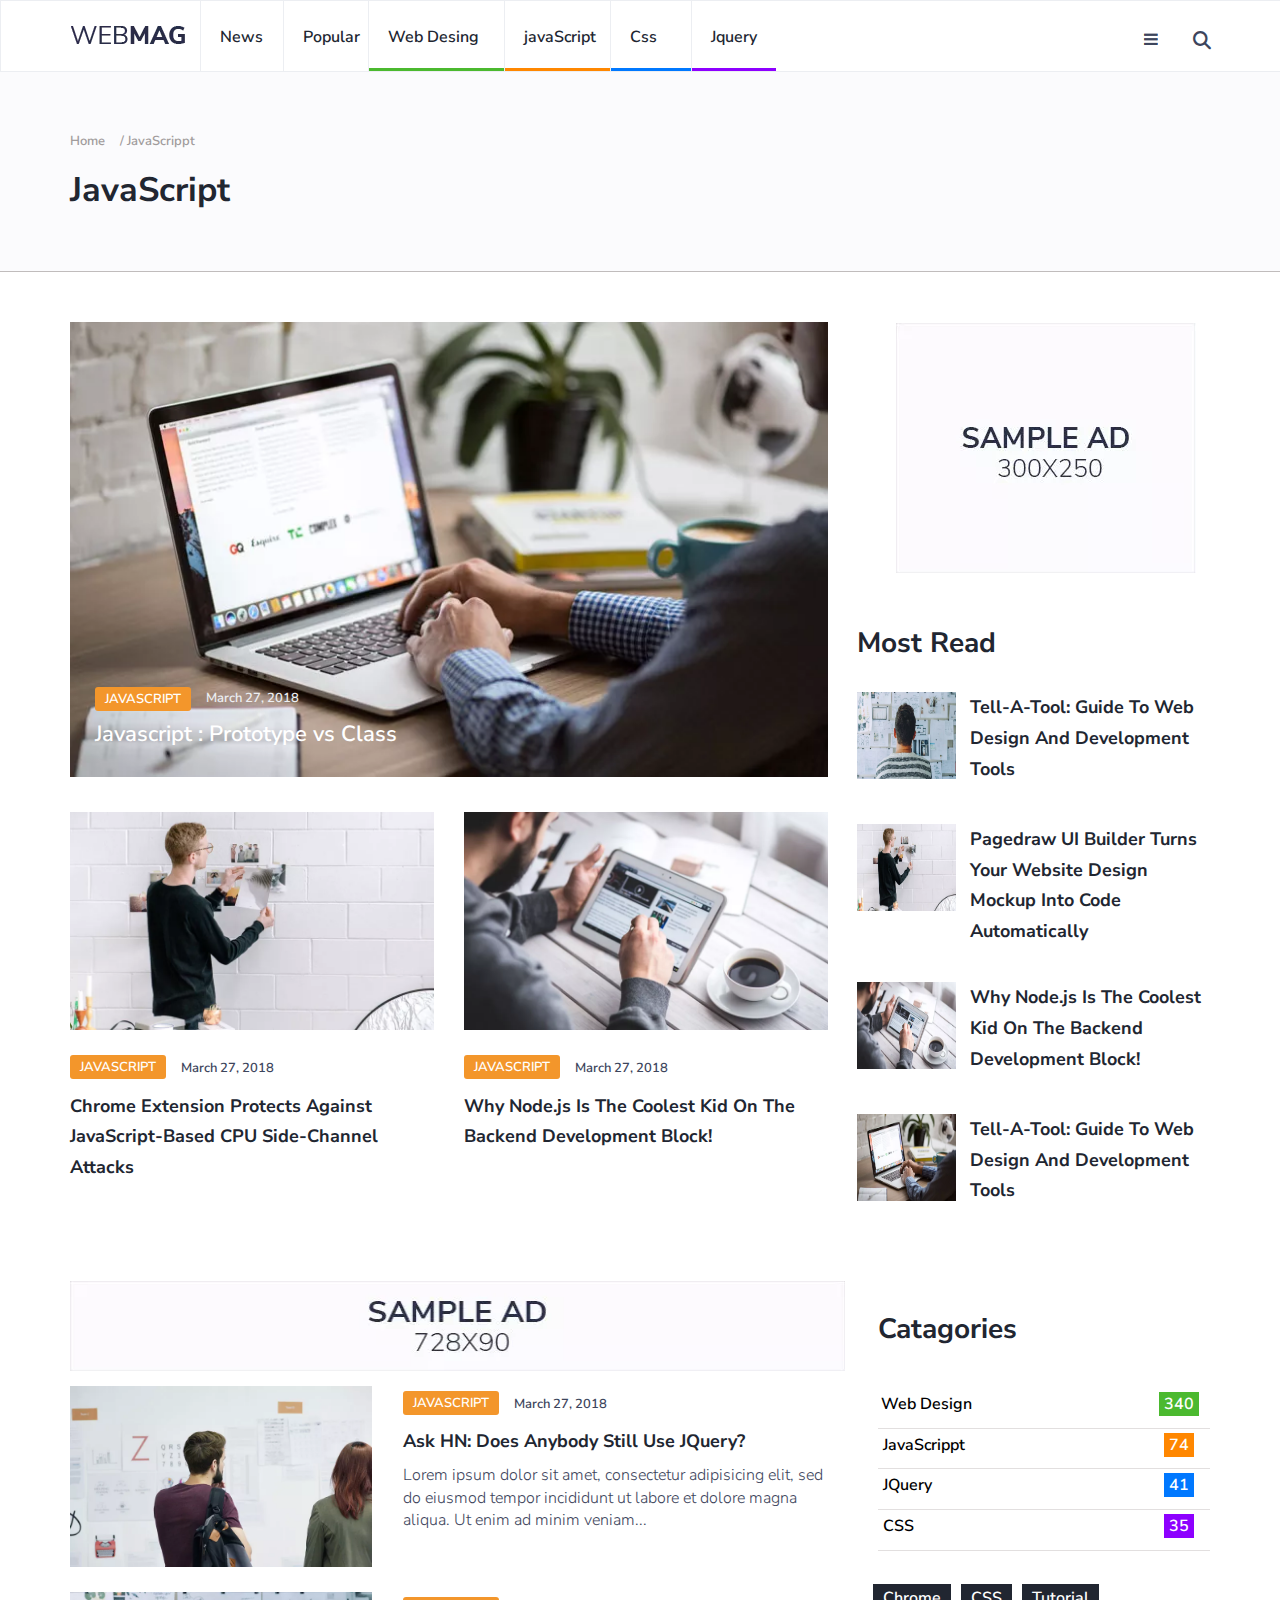
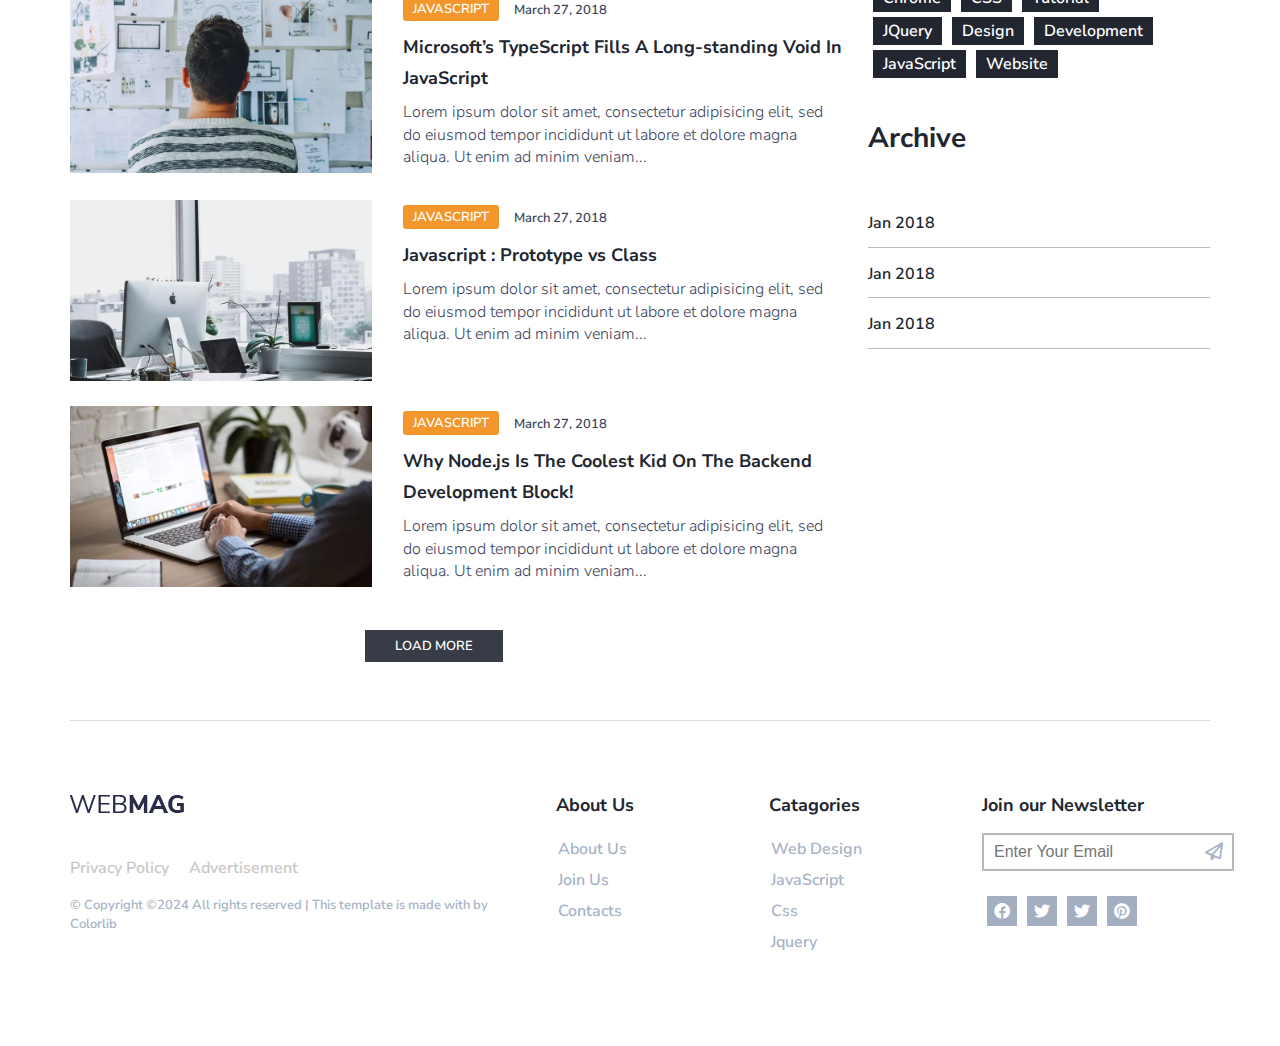
<file: JavaScript.html>
<!DOCTYPE html>
<html lang="en">
<head>
    <link rel="icon" src="image" href="assets/imgfolder/image.jpg">
    <meta charset="UTF-8">
    <meta name="viewport" content="width=device-width, initial-scale=1.0">
    <link rel="stylesheet" href="assets/css/all.min.css">
    <link href="https://fonts.googleapis.com/css2?family=Nunito+Sans:ital,opsz,wght@0,6..12,200..1000;1,6..12,200..1000&display=swap" rel="stylesheet">
    <link rel="stylesheet" href="assets/css/style.css">
    <title>Project 14</title>
</head>
<body>
 <div class="bby">
    <!-- nav bar ar kaj start -->
    <div class="fulWraperContainerNav">
        <div class="childWraperContainer">
            <div class="nav">
                <div class="navLeft">
                    <div class="navLeftImage">
                        <a href="index.html"><img src="assets/imgfolder/logo.png.webp" alt="image"></a>
                    </div>
                    <div class="navLeftChild m123">
                        <li><a href="News.html">News</a></li>
                    </div>
                    <div class="navLeftChild">
                        <li><a href="Popular.html">Popular</a></li>
                    </div>
                    <div class="navLeftChild wevDesing">
                        <li><a href="Web_design.html">Web Desing</a></li>
                    </div>
                    <div class="navLeftChild javaScript">
                        <li><a href="JavaScript.html">javaScript</a></li>
                    </div>
                    <div class="navLeftChild css">
                        <li><a href="Css.html">Css</a></li>
                    </div>
                    <div class="navLeftChild Jquery">
                        <li><a href="Jquery.html">Jquery</a></li>
                    </div>
                </div>

                <div class="navRight">
                    <div class="faBarIcon">
                        <a href="#"><img src="assets/imgfolder/Screenshot_11.png" alt="image"></a>
                    </div>
                    <div class="charcIcon">
                        <a href="#"><i class="fa-solid fa-magnifying-glass"></i></a>
                    </div>
                </div>

            </div>
        </div>

    </div>
     <!-- nav end -->

     <div class="JavaScriptdiv">
        <div class="childWraperContainer">
            <div class="childjavaScriptDiv">
                <a href="#">Home</a>
                <span> <h4>/ JavaScrippt</h4></span>
            </div>
            <div class="jsh2">
                <h2>JavaScript</h2>
            </div>
        </div>
     </div>
     <!-- javaScriptdiv end -->



    <!-- Most Read start -->
    <div class="fulWraperContainer">
    <div class="childWraperContainer">
        <div class="mostRead_container">

            <div class="mostRead_container_left">
                <div class="child_project_container child_project_container22">
                    <div class="child_project_container_image child_project_container_image22">
                        <img src="assets/imgfolder/post-1.jpg.webp" alt="image">
                    </div>
                    <div class="child_project_container_Text">
                        <div class="buttom_div">
                            <div class="buttom">
                                <a href="#">JAVASCRIPT</a>
                            </div>
                            <div class="buttom_date buttonDate22">
                                <p>March 27, 2018</p>
                            </div>
                        </div>
                        <div class="post_title">
                            <a href="#">Javascript : Prototype vs Class</a>
                        </div>
                    </div>
                </div>
                <!-- most resent post  -->
                <div class="mostPostDiv mostPostDiv22">
                    <div class="mostchildPostDiv">

                        <div class="postDiv">
                            <div class="postImage">
                                <img src="assets/imgfolder/post-4.jpg.webp" alt="img">
                            </div>
                            <div class="postText">
                                <div class="buttom_div">
                                    <div class="buttom">
                                        <a href="#">JAVASCRIPT</a>
                                    </div>
                                    <div class="buttom_date postDate2">
                                        <p>March 27, 2018</p>
                                    </div>
                                </div>
                                <div class="post_title2">
                                    <a href="#">Chrome Extension Protects Against JavaScript-Based CPU Side-Channel Attacks</a>
                                </div>
                            </div>
                        </div>
                    </div>

                    <div class="mostchildPostDiv">

                        <div class="postDiv">
                            <div class="postImage">
                                <img src="assets/imgfolder/post-6.jpg.webp" alt="img">
                            </div>
                            <div class="postText">
                                <div class="buttom_div">
                                    <div class="buttom">
                                        <a href="#">JAVASCRIPT</a>
                                    </div>
                                    <div class="buttom_date postDate2">
                                        <p>March 27, 2018</p>
                                    </div>
                                </div>
                                <div class="post_title2">
                                    <a href="#">Why Node.js Is The Coolest Kid On The Backend Development Block!</a>
                                </div>
                            </div>
                        </div>
                    </div>

                </div>

            </div>
            <!-- most read right ar kaj start -->
            <div class="mostRead_container_right">
                <div class="simpleadiv">
                    <div class="simpleAdddiv">
                        <img src="assets/imgfolder/ad-1.jpg.webp" alt="image">
                    </div>
                </div>
                

                <h2>Most Read</h2>
                <div class="readPostDiv">
                    <div class="readPostDivImg">
                        <a href="#"><img src="assets/imgfolder/post-5.jpg.webp" alt="image"></a>
                    </div>
                    <div class="readPostDivtitle">
                        <div class="post_title2">
                            <a href="#">Tell-A-Tool: Guide To Web Design And Development Tools</a>
                        </div>
                    </div>
                </div>

                <div class="readPostDiv readPostDiv22">
                    <div class="readPostDivImg">
                        <a href="#"><img src="assets/imgfolder/post-4.jpg.webp" alt="image"></a>
                    </div>
                    <div class="readPostDivtitle">
                        <div class="post_title2">
                            <a href="#">Pagedraw UI Builder Turns Your Website Design Mockup Into Code Automatically</a>
                        </div>
                    </div>
                </div>

                <div class="readPostDiv readPostDiv22">
                    <div class="readPostDivImg">
                        <a href="#"><img src="assets/imgfolder/post-6.jpg.webp" alt="image"></a>
                    </div>
                    <div class="readPostDivtitle">
                        <div class="post_title2">
                            <a href="#">Why Node.js Is The Coolest Kid On The Backend Development Block!</a>
                        </div>
                    </div>
                </div>


                <div class="readPostDiv readPostDiv22">
                    <div class="readPostDivImg">
                        <a href="#"><img src="assets/imgfolder/post-1.jpg.webp" alt="image"></a>
                    </div>
                    <div class="readPostDivtitle">
                        <div class="post_title2">
                            <a href="#">Tell-A-Tool: Guide To Web Design And Development Tools</a>
                        </div>
                    </div>
                </div>


                    
                    </div>
                    
            </div>
        </div>
    </div>
    </div>

     <!-- Most Read 2 start -->
    <div class="fulWraperContainer">
        <div class="childWraperContainer">

            <div class="mostreaddiv2">
                <div class="mostreaddiv2left">

                    <div class="mostReadSimplediv">
                        <img src="assets/imgfolder/ad-2.jpg.webp" alt="image">
                    </div>

                    <div class="mostreaddiv2leftContainer">
                        <div class="mostreaddiv2leftContainerimg">
                            <img src="assets/imgfolder/post-2.jpg.webp" alt="image">
                        </div>
                        <div class="mostreaddiv2leftContainerText">
                            <div class="postText mostresent2postText">
                                <div class="buttom_div">
                                    <div class="buttom">
                                        <a href="#">JAVASCRIPT</a>
                                    </div>
                                    <div class="buttom_date postDate2">
                                        <p>March 27, 2018</p>
                                    </div>
                                </div>
                                <div class="post_title2">
                                    <a href="#">Ask HN: Does Anybody Still Use JQuery?</a>
                                </div>
                            </div>
                            <div class="mostreaddiv2leftContainerTextpp">
                                <p>Lorem ipsum dolor sit amet, consectetur adipisicing elit, sed do eiusmod tempor incididunt ut labore et dolore magna aliqua. Ut enim ad minim veniam...</p>
                            </div>
                        </div>
                    </div>

                    <div class="mostreaddiv2leftContainer">
                        <div class="mostreaddiv2leftContainerimg">
                            <img src="assets/imgfolder/post-5.jpg.webp" alt="image">
                        </div>
                        <div class="mostreaddiv2leftContainerText">
                            <div class="postText mostresent2postText">
                                <div class="buttom_div">
                                    <div class="buttom">
                                        <a href="#">JAVASCRIPT</a>
                                    </div>
                                    <div class="buttom_date postDate2">
                                        <p>March 27, 2018</p>
                                    </div>
                                </div>
                                <div class="post_title2">
                                    <a href="#">Microsoft’s TypeScript Fills A Long-standing Void In JavaScript</a>
                                </div>
                            </div>
                            <div class="mostreaddiv2leftContainerTextpp">
                                <p>Lorem ipsum dolor sit amet, consectetur adipisicing elit, sed do eiusmod tempor incididunt ut labore et dolore magna aliqua. Ut enim ad minim veniam...</p>
                            </div>
                        </div>
                    </div>

                    <div class="mostreaddiv2leftContainer">
                        <div class="mostreaddiv2leftContainerimg">
                            <img src="assets/imgfolder/post-3.jpg.webp" alt="image">
                        </div>
                        <div class="mostreaddiv2leftContainerText">
                            <div class="postText mostresent2postText">
                                <div class="buttom_div">
                                    <div class="buttom">
                                        <a href="#">JAVASCRIPT</a>
                                    </div>
                                    <div class="buttom_date postDate2">
                                        <p>March 27, 2018</p>
                                    </div>
                                </div>
                                <div class="post_title2">
                                    <a href="#">Javascript : Prototype vs Class</a>
                                </div>
                            </div>
                            <div class="mostreaddiv2leftContainerTextpp">
                                <p>Lorem ipsum dolor sit amet, consectetur adipisicing elit, sed do eiusmod tempor incididunt ut labore et dolore magna aliqua. Ut enim ad minim veniam...</p>
                            </div>
                        </div>
                    </div>

                    <div class="mostreaddiv2leftContainer">
                        <div class="mostreaddiv2leftContainerimg">
                            <img src="assets/imgfolder/post-1.jpg.webp" alt="image">
                        </div>
                        <div class="mostreaddiv2leftContainerText">
                            <div class="postText mostresent2postText">
                                <div class="buttom_div">
                                    <div class="buttom">
                                        <a href="#">JAVASCRIPT</a>
                                    </div>
                                    <div class="buttom_date postDate2">
                                        <p>March 27, 2018</p>
                                    </div>
                                </div>
                                <div class="post_title2">
                                    <a href="#">Why Node.js Is The Coolest Kid On The Backend Development Block!</a>
                                </div>
                            </div>
                            <div class="mostreaddiv2leftContainerTextpp">
                                <p>Lorem ipsum dolor sit amet, consectetur adipisicing elit, sed do eiusmod tempor incididunt ut labore et dolore magna aliqua. Ut enim ad minim veniam...</p>
                            </div>
                        </div>
                    </div>

                    <div class="blackButton">
                        <a href="#">LOAD MORE</a>
                    </div>



                </div>

                <div class="mostreaddiv2right">
                        
                    <div style="margin-top: -10px; margin-left: 10px;">
                        
                    
                        <h2>Catagories</h2>
                        <div class="CatagoriesContainer">
                            <div class="CatagoriesName">
                                <a href="#">Web Design</a>
                            </div>
                            <div class="CatagoriesNmbr">
                                <a href="#">340</a>
                            </div>
                        </div>

                        <div class="CatagoriesContainer">
                            <div class="CatagoriesName CatagoriesNameJS">
                                <a href="#">JavaScrippt</a>
                            </div>
                            <div class="CatagoriesNmbr CatagoriesNmbrJs">
                                <a href="#">74</a>
                            </div>
                        </div>

                        <div class="CatagoriesContainer">
                            <div class="CatagoriesName CatagoriesNamejquery">
                                <a href="#">JQuery</a>
                            </div>
                            <div class="CatagoriesNmbr CatagoriesNmbjquery">
                                <a href="#">41</a>
                            </div>
                        </div>

                        <div class="CatagoriesContainer">
                            <div class="CatagoriesName CatagoriesNameCss">
                                <a href="#">CSS</a>
                            </div>
                            <div class="CatagoriesNmbr CatagoriesNmbjCss">
                                <a href="#">35</a>
                            </div>
                        </div>

                    </div>
                    <!-- catagoris botton -->
                     <div class="catagorisBottonDiv">
                        <div class="childcatagorisBottonDiv">
                            <div class="catagorisBotton">
                                <a href="#">Chrome</a>
                            </div>
                            <div class="catagorisBotton">
                                <a href="#">CSS</a>
                            </div>
                            <div class="catagorisBotton">
                                <a href="#">Tutorial</a>
                            </div>
                        </div>
                        
                        <div class="childcatagorisBottonDiv">
                            <div class="catagorisBotton">
                                <a href="#">JQuery</a>
                            </div>
                            <div class="catagorisBotton">
                                <a href="#">Design</a>
                            </div>
                            <div class="catagorisBotton">
                                <a href="#">Development</a>
                            </div>
                        </div>

                        <div class="childcatagorisBottonDiv">
                            <div class="catagorisBotton">
                                <a href="#">JavaScript</a>
                            </div>
                            <div class="catagorisBotton">
                                <a href="#">Website</a>
                            </div>
                        </div>

                     </div>

                     <!-- archipdiv -->
                      <div class="ArchiveMainContainer">
                        <h2>Archive</h2>
                        <div class="archipdivYare">
                            <a href="#">Jan 2018</a>
                        </div>
                        <div class="archipdivYare">
                            <a href="#">Jan 2018</a>
                        </div>
                        <div class="archipdivYare">
                            <a href="#">Jan 2018</a>
                        </div>
                      </div>

                </div>
            </div>
        </div>
    </div>

    <!-- floter start -->

    <div class="floter">
        <div class="childWraperContainer">
            <div class="mainFloterDiv">
                <div class="childFloterDiv">
                    <div class="navLeftImage">
                        <a href="#"><img src="assets/imgfolder/logo.png.webp" alt="iimage"></a>
                    </div>
                    <div class="floterNav">
                        <div class="childfloterNav">
                            <a href="#">Privacy Policy</a>
                        </div>
                        <div class="childfloterNav childfloterNav22">
                            <a href="#">Advertisement</a>
                        </div>
                    </div>
                    <div class="floterppp">
                        <p>© Copyright ©2024 All rights reserved | This template is made with by <a href="#">Colorlib</a></p>
                    </div>
                </div>

                <div class="childFloterDiv2">
                    <h3>About Us</h3>
                    <ul>
                        <li><a href="#">About Us</a></li>
                        <li><a href="#">Join Us</a></li>
                        <li><a href="#">Contacts</a></li>
                    </ul>
                </div>

                <div class="childFloterDiv2">
                    <h3>Catagories</h3>
                    <ul>
                        <li><a href="#">Web Design</a></li>
                        <li><a href="#">JavaScript</a></li>
                        <li><a href="#">Css</a></li>
                        <li><a href="#">Jquery</a></li>
                    </ul>
                </div>

                <div class="childFloterDiv4">
                    <h3>Join our Newsletter</h3>
                    <div class="inputDiv">
                        <div class="emailEnput">
                            <input type="email" name="email" id="email" placeholder="Enter Your Email">
                        </div>
                        <div class="enputButton">
                            <i class="fa-solid fa-paper-plane"></i>
                        </div>
                    </div>
                    <div class="cocialDiv">
                        <a href="#"><i class="fa-brands fa-facebook"></i></a>
                        <a href="#"><i class="fa-brands fa-twitter"></i></a>
                        <a href="#"><i class="fa-brands fa-twitter"></i></a>
                        <a href="#"><i class="fa-brands fa-pinterest"></i></a>
                    </div>

            </div>
        </div>
     </div>
    


</div>
</body>
</html>
</file>
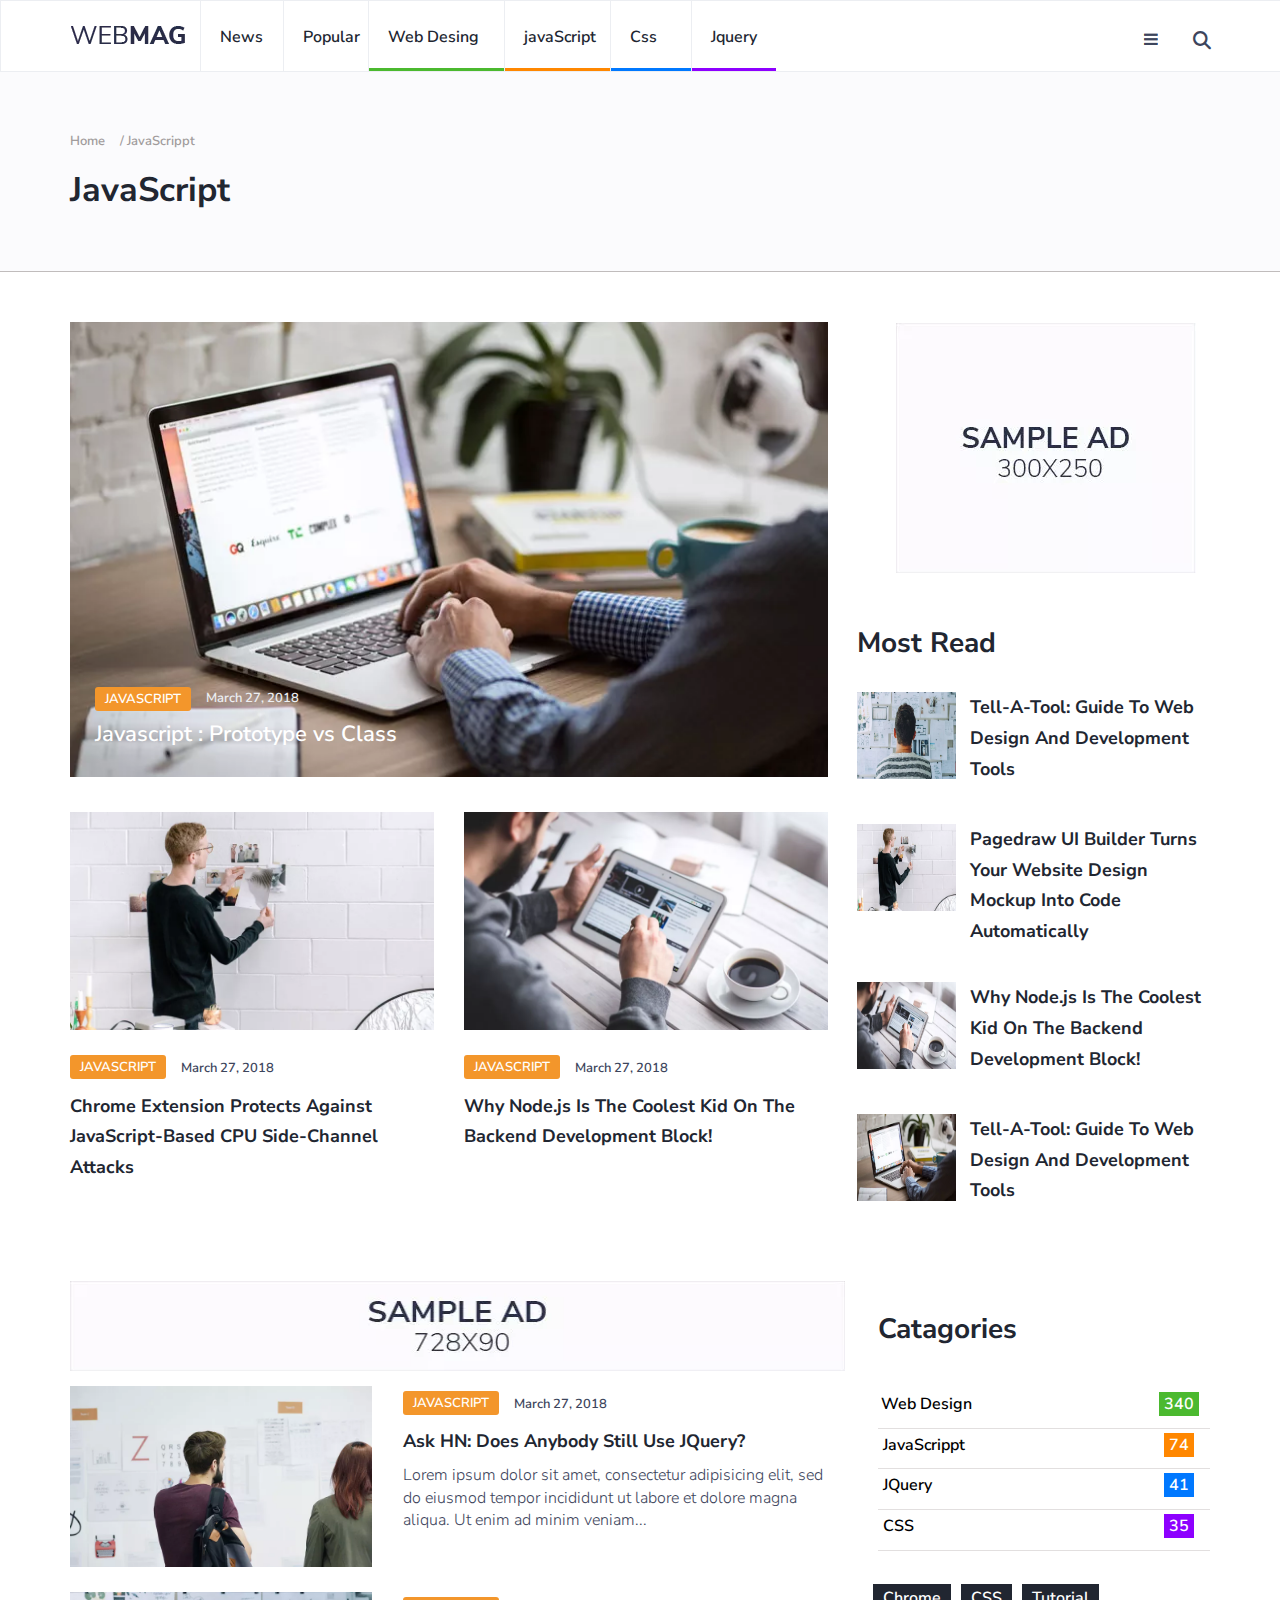
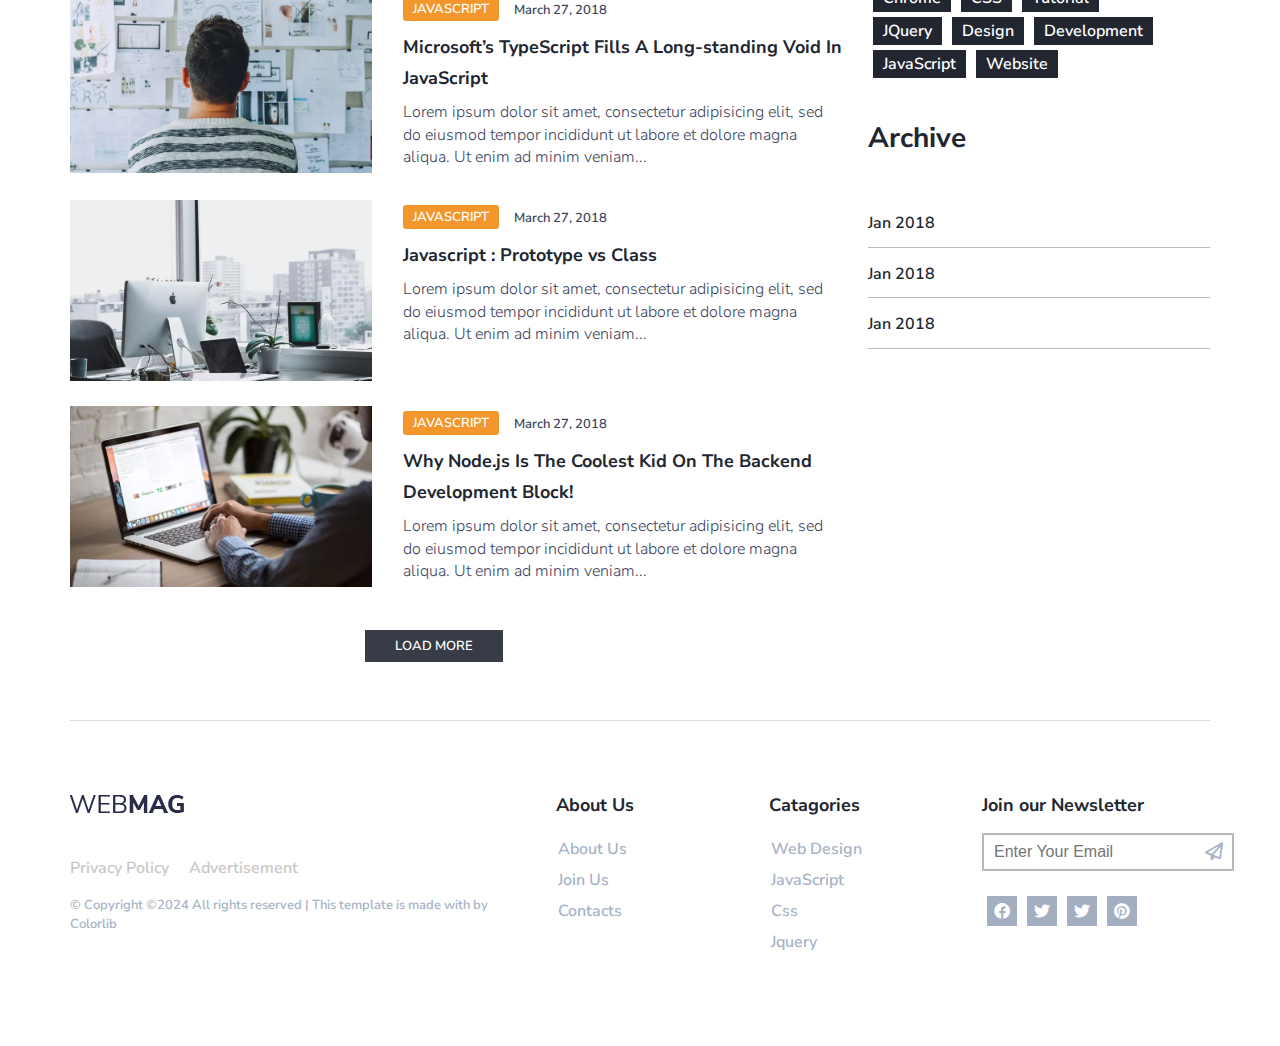
<file: Jquery.html>
<!DOCTYPE html>
<html lang="en">
<head>
    <link rel="icon" src="image" href="assets/imgfolder/image.jpg">
    <meta charset="UTF-8">
    <meta name="viewport" content="width=device-width, initial-scale=1.0">
    <link rel="stylesheet" href="assets/css/all.min.css">
    <link href="https://fonts.googleapis.com/css2?family=Nunito+Sans:ital,opsz,wght@0,6..12,200..1000;1,6..12,200..1000&display=swap" rel="stylesheet">
    <link rel="stylesheet" href="assets/css/style.css">
    <title>Project 14</title>
</head>
<body>
 <div class="bby">
    <!-- nav bar ar kaj start -->
    <div class="fulWraperContainerNav">
        <div class="childWraperContainer">
            <div class="nav">
                <div class="navLeft">
                    <div class="navLeftImage">
                        <a href="index.html"><img src="assets/imgfolder/logo.png.webp" alt="image"></a>
                    </div>
                    <div class="navLeftChild m123">
                        <li><a href="News.html">News</a></li>
                    </div>
                    <div class="navLeftChild">
                        <li><a href="Popular.html">Popular</a></li>
                    </div>
                    <div class="navLeftChild wevDesing">
                        <li><a href="Web_design.html">Web Desing</a></li>
                    </div>
                    <div class="navLeftChild javaScript">
                        <li><a href="JavaScript.html">javaScript</a></li>
                    </div>
                    <div class="navLeftChild css">
                        <li><a href="Css.html">Css</a></li>
                    </div>
                    <div class="navLeftChild Jquery">
                        <li><a href="Jquery.html">Jquery</a></li>
                    </div>
                </div>

                <div class="navRight">
                    <div class="faBarIcon">
                        <a href="#"><img src="assets/imgfolder/Screenshot_11.png" alt="image"></a>
                    </div>
                    <div class="charcIcon">
                        <a href="#"><i class="fa-solid fa-magnifying-glass"></i></a>
                    </div>
                </div>

            </div>
        </div>

    </div>
     <!-- nav end -->

     <div class="JavaScriptdiv">
        <div class="childWraperContainer">
            <div class="childjavaScriptDiv">
                <a href="#">Home</a>
                <span> <h4>/ JavaScrippt</h4></span>
            </div>
            <div class="jsh2">
                <h2>JavaScript</h2>
            </div>
        </div>
     </div>
     <!-- javaScriptdiv end -->



    <!-- Most Read start -->
    <div class="fulWraperContainer">
    <div class="childWraperContainer">
        <div class="mostRead_container">

            <div class="mostRead_container_left">
                <div class="child_project_container child_project_container22">
                    <div class="child_project_container_image child_project_container_image22">
                        <img src="assets/imgfolder/post-1.jpg.webp" alt="image">
                    </div>
                    <div class="child_project_container_Text">
                        <div class="buttom_div">
                            <div class="buttom">
                                <a href="#">JAVASCRIPT</a>
                            </div>
                            <div class="buttom_date buttonDate22">
                                <p>March 27, 2018</p>
                            </div>
                        </div>
                        <div class="post_title">
                            <a href="#">Javascript : Prototype vs Class</a>
                        </div>
                    </div>
                </div>
                <!-- most resent post  -->
                <div class="mostPostDiv mostPostDiv22">
                    <div class="mostchildPostDiv">

                        <div class="postDiv">
                            <div class="postImage">
                                <img src="assets/imgfolder/post-4.jpg.webp" alt="img">
                            </div>
                            <div class="postText">
                                <div class="buttom_div">
                                    <div class="buttom">
                                        <a href="#">JAVASCRIPT</a>
                                    </div>
                                    <div class="buttom_date postDate2">
                                        <p>March 27, 2018</p>
                                    </div>
                                </div>
                                <div class="post_title2">
                                    <a href="#">Chrome Extension Protects Against JavaScript-Based CPU Side-Channel Attacks</a>
                                </div>
                            </div>
                        </div>
                    </div>

                    <div class="mostchildPostDiv">

                        <div class="postDiv">
                            <div class="postImage">
                                <img src="assets/imgfolder/post-6.jpg.webp" alt="img">
                            </div>
                            <div class="postText">
                                <div class="buttom_div">
                                    <div class="buttom">
                                        <a href="#">JAVASCRIPT</a>
                                    </div>
                                    <div class="buttom_date postDate2">
                                        <p>March 27, 2018</p>
                                    </div>
                                </div>
                                <div class="post_title2">
                                    <a href="#">Why Node.js Is The Coolest Kid On The Backend Development Block!</a>
                                </div>
                            </div>
                        </div>
                    </div>

                </div>

            </div>
            <!-- most read right ar kaj start -->
            <div class="mostRead_container_right">
                <div class="simpleadiv">
                    <div class="simpleAdddiv">
                        <img src="assets/imgfolder/ad-1.jpg.webp" alt="image">
                    </div>
                </div>
                

                <h2>Most Read</h2>
                <div class="readPostDiv">
                    <div class="readPostDivImg">
                        <a href="#"><img src="assets/imgfolder/post-5.jpg.webp" alt="image"></a>
                    </div>
                    <div class="readPostDivtitle">
                        <div class="post_title2">
                            <a href="#">Tell-A-Tool: Guide To Web Design And Development Tools</a>
                        </div>
                    </div>
                </div>

                <div class="readPostDiv readPostDiv22">
                    <div class="readPostDivImg">
                        <a href="#"><img src="assets/imgfolder/post-4.jpg.webp" alt="image"></a>
                    </div>
                    <div class="readPostDivtitle">
                        <div class="post_title2">
                            <a href="#">Pagedraw UI Builder Turns Your Website Design Mockup Into Code Automatically</a>
                        </div>
                    </div>
                </div>

                <div class="readPostDiv readPostDiv22">
                    <div class="readPostDivImg">
                        <a href="#"><img src="assets/imgfolder/post-6.jpg.webp" alt="image"></a>
                    </div>
                    <div class="readPostDivtitle">
                        <div class="post_title2">
                            <a href="#">Why Node.js Is The Coolest Kid On The Backend Development Block!</a>
                        </div>
                    </div>
                </div>


                <div class="readPostDiv readPostDiv22">
                    <div class="readPostDivImg">
                        <a href="#"><img src="assets/imgfolder/post-1.jpg.webp" alt="image"></a>
                    </div>
                    <div class="readPostDivtitle">
                        <div class="post_title2">
                            <a href="#">Tell-A-Tool: Guide To Web Design And Development Tools</a>
                        </div>
                    </div>
                </div>


                    
                    </div>
                    
            </div>
        </div>
    </div>
    </div>

     <!-- Most Read 2 start -->
    <div class="fulWraperContainer">
        <div class="childWraperContainer">

            <div class="mostreaddiv2">
                <div class="mostreaddiv2left">

                    <div class="mostReadSimplediv">
                        <img src="assets/imgfolder/ad-2.jpg.webp" alt="image">
                    </div>

                    <div class="mostreaddiv2leftContainer">
                        <div class="mostreaddiv2leftContainerimg">
                            <img src="assets/imgfolder/post-2.jpg.webp" alt="image">
                        </div>
                        <div class="mostreaddiv2leftContainerText">
                            <div class="postText mostresent2postText">
                                <div class="buttom_div">
                                    <div class="buttom">
                                        <a href="#">JAVASCRIPT</a>
                                    </div>
                                    <div class="buttom_date postDate2">
                                        <p>March 27, 2018</p>
                                    </div>
                                </div>
                                <div class="post_title2">
                                    <a href="#">Ask HN: Does Anybody Still Use JQuery?</a>
                                </div>
                            </div>
                            <div class="mostreaddiv2leftContainerTextpp">
                                <p>Lorem ipsum dolor sit amet, consectetur adipisicing elit, sed do eiusmod tempor incididunt ut labore et dolore magna aliqua. Ut enim ad minim veniam...</p>
                            </div>
                        </div>
                    </div>

                    <div class="mostreaddiv2leftContainer">
                        <div class="mostreaddiv2leftContainerimg">
                            <img src="assets/imgfolder/post-5.jpg.webp" alt="image">
                        </div>
                        <div class="mostreaddiv2leftContainerText">
                            <div class="postText mostresent2postText">
                                <div class="buttom_div">
                                    <div class="buttom">
                                        <a href="#">JAVASCRIPT</a>
                                    </div>
                                    <div class="buttom_date postDate2">
                                        <p>March 27, 2018</p>
                                    </div>
                                </div>
                                <div class="post_title2">
                                    <a href="#">Microsoft’s TypeScript Fills A Long-standing Void In JavaScript</a>
                                </div>
                            </div>
                            <div class="mostreaddiv2leftContainerTextpp">
                                <p>Lorem ipsum dolor sit amet, consectetur adipisicing elit, sed do eiusmod tempor incididunt ut labore et dolore magna aliqua. Ut enim ad minim veniam...</p>
                            </div>
                        </div>
                    </div>

                    <div class="mostreaddiv2leftContainer">
                        <div class="mostreaddiv2leftContainerimg">
                            <img src="assets/imgfolder/post-3.jpg.webp" alt="image">
                        </div>
                        <div class="mostreaddiv2leftContainerText">
                            <div class="postText mostresent2postText">
                                <div class="buttom_div">
                                    <div class="buttom">
                                        <a href="#">JAVASCRIPT</a>
                                    </div>
                                    <div class="buttom_date postDate2">
                                        <p>March 27, 2018</p>
                                    </div>
                                </div>
                                <div class="post_title2">
                                    <a href="#">Javascript : Prototype vs Class</a>
                                </div>
                            </div>
                            <div class="mostreaddiv2leftContainerTextpp">
                                <p>Lorem ipsum dolor sit amet, consectetur adipisicing elit, sed do eiusmod tempor incididunt ut labore et dolore magna aliqua. Ut enim ad minim veniam...</p>
                            </div>
                        </div>
                    </div>

                    <div class="mostreaddiv2leftContainer">
                        <div class="mostreaddiv2leftContainerimg">
                            <img src="assets/imgfolder/post-1.jpg.webp" alt="image">
                        </div>
                        <div class="mostreaddiv2leftContainerText">
                            <div class="postText mostresent2postText">
                                <div class="buttom_div">
                                    <div class="buttom">
                                        <a href="#">JAVASCRIPT</a>
                                    </div>
                                    <div class="buttom_date postDate2">
                                        <p>March 27, 2018</p>
                                    </div>
                                </div>
                                <div class="post_title2">
                                    <a href="#">Why Node.js Is The Coolest Kid On The Backend Development Block!</a>
                                </div>
                            </div>
                            <div class="mostreaddiv2leftContainerTextpp">
                                <p>Lorem ipsum dolor sit amet, consectetur adipisicing elit, sed do eiusmod tempor incididunt ut labore et dolore magna aliqua. Ut enim ad minim veniam...</p>
                            </div>
                        </div>
                    </div>

                    <div class="blackButton">
                        <a href="#">LOAD MORE</a>
                    </div>



                </div>

                <div class="mostreaddiv2right">
                        
                    <div style="margin-top: -10px; margin-left: 10px;">
                        
                    
                        <h2>Catagories</h2>
                        <div class="CatagoriesContainer">
                            <div class="CatagoriesName">
                                <a href="#">Web Design</a>
                            </div>
                            <div class="CatagoriesNmbr">
                                <a href="#">340</a>
                            </div>
                        </div>

                        <div class="CatagoriesContainer">
                            <div class="CatagoriesName CatagoriesNameJS">
                                <a href="#">JavaScrippt</a>
                            </div>
                            <div class="CatagoriesNmbr CatagoriesNmbrJs">
                                <a href="#">74</a>
                            </div>
                        </div>

                        <div class="CatagoriesContainer">
                            <div class="CatagoriesName CatagoriesNamejquery">
                                <a href="#">JQuery</a>
                            </div>
                            <div class="CatagoriesNmbr CatagoriesNmbjquery">
                                <a href="#">41</a>
                            </div>
                        </div>

                        <div class="CatagoriesContainer">
                            <div class="CatagoriesName CatagoriesNameCss">
                                <a href="#">CSS</a>
                            </div>
                            <div class="CatagoriesNmbr CatagoriesNmbjCss">
                                <a href="#">35</a>
                            </div>
                        </div>

                    </div>
                    <!-- catagoris botton -->
                     <div class="catagorisBottonDiv">
                        <div class="childcatagorisBottonDiv">
                            <div class="catagorisBotton">
                                <a href="#">Chrome</a>
                            </div>
                            <div class="catagorisBotton">
                                <a href="#">CSS</a>
                            </div>
                            <div class="catagorisBotton">
                                <a href="#">Tutorial</a>
                            </div>
                        </div>
                        
                        <div class="childcatagorisBottonDiv">
                            <div class="catagorisBotton">
                                <a href="#">JQuery</a>
                            </div>
                            <div class="catagorisBotton">
                                <a href="#">Design</a>
                            </div>
                            <div class="catagorisBotton">
                                <a href="#">Development</a>
                            </div>
                        </div>

                        <div class="childcatagorisBottonDiv">
                            <div class="catagorisBotton">
                                <a href="#">JavaScript</a>
                            </div>
                            <div class="catagorisBotton">
                                <a href="#">Website</a>
                            </div>
                        </div>

                     </div>

                     <!-- archipdiv -->
                      <div class="ArchiveMainContainer">
                        <h2>Archive</h2>
                        <div class="archipdivYare">
                            <a href="#">Jan 2018</a>
                        </div>
                        <div class="archipdivYare">
                            <a href="#">Jan 2018</a>
                        </div>
                        <div class="archipdivYare">
                            <a href="#">Jan 2018</a>
                        </div>
                      </div>

                </div>
            </div>
        </div>
    </div>

    <!-- floter start -->

    <div class="floter">
        <div class="childWraperContainer">
            <div class="mainFloterDiv">
                <div class="childFloterDiv">
                    <div class="navLeftImage">
                        <a href="#"><img src="assets/imgfolder/logo.png.webp" alt="iimage"></a>
                    </div>
                    <div class="floterNav">
                        <div class="childfloterNav">
                            <a href="#">Privacy Policy</a>
                        </div>
                        <div class="childfloterNav childfloterNav22">
                            <a href="#">Advertisement</a>
                        </div>
                    </div>
                    <div class="floterppp">
                        <p>© Copyright ©2024 All rights reserved | This template is made with by <a href="#">Colorlib</a></p>
                    </div>
                </div>

                <div class="childFloterDiv2">
                    <h3>About Us</h3>
                    <ul>
                        <li><a href="#">About Us</a></li>
                        <li><a href="#">Join Us</a></li>
                        <li><a href="#">Contacts</a></li>
                    </ul>
                </div>

                <div class="childFloterDiv2">
                    <h3>Catagories</h3>
                    <ul>
                        <li><a href="#">Web Design</a></li>
                        <li><a href="#">JavaScript</a></li>
                        <li><a href="#">Css</a></li>
                        <li><a href="#">Jquery</a></li>
                    </ul>
                </div>

                <div class="childFloterDiv4">
                    <h3>Join our Newsletter</h3>
                    <div class="inputDiv">
                        <div class="emailEnput">
                            <input type="email" name="email" id="email" placeholder="Enter Your Email">
                        </div>
                        <div class="enputButton">
                            <i class="fa-solid fa-paper-plane"></i>
                        </div>
                    </div>
                    <div class="cocialDiv">
                        <a href="#"><i class="fa-brands fa-facebook"></i></a>
                        <a href="#"><i class="fa-brands fa-twitter"></i></a>
                        <a href="#"><i class="fa-brands fa-twitter"></i></a>
                        <a href="#"><i class="fa-brands fa-pinterest"></i></a>
                    </div>

            </div>
        </div>
     </div>
    


</div>
</body>
</html>
</file>
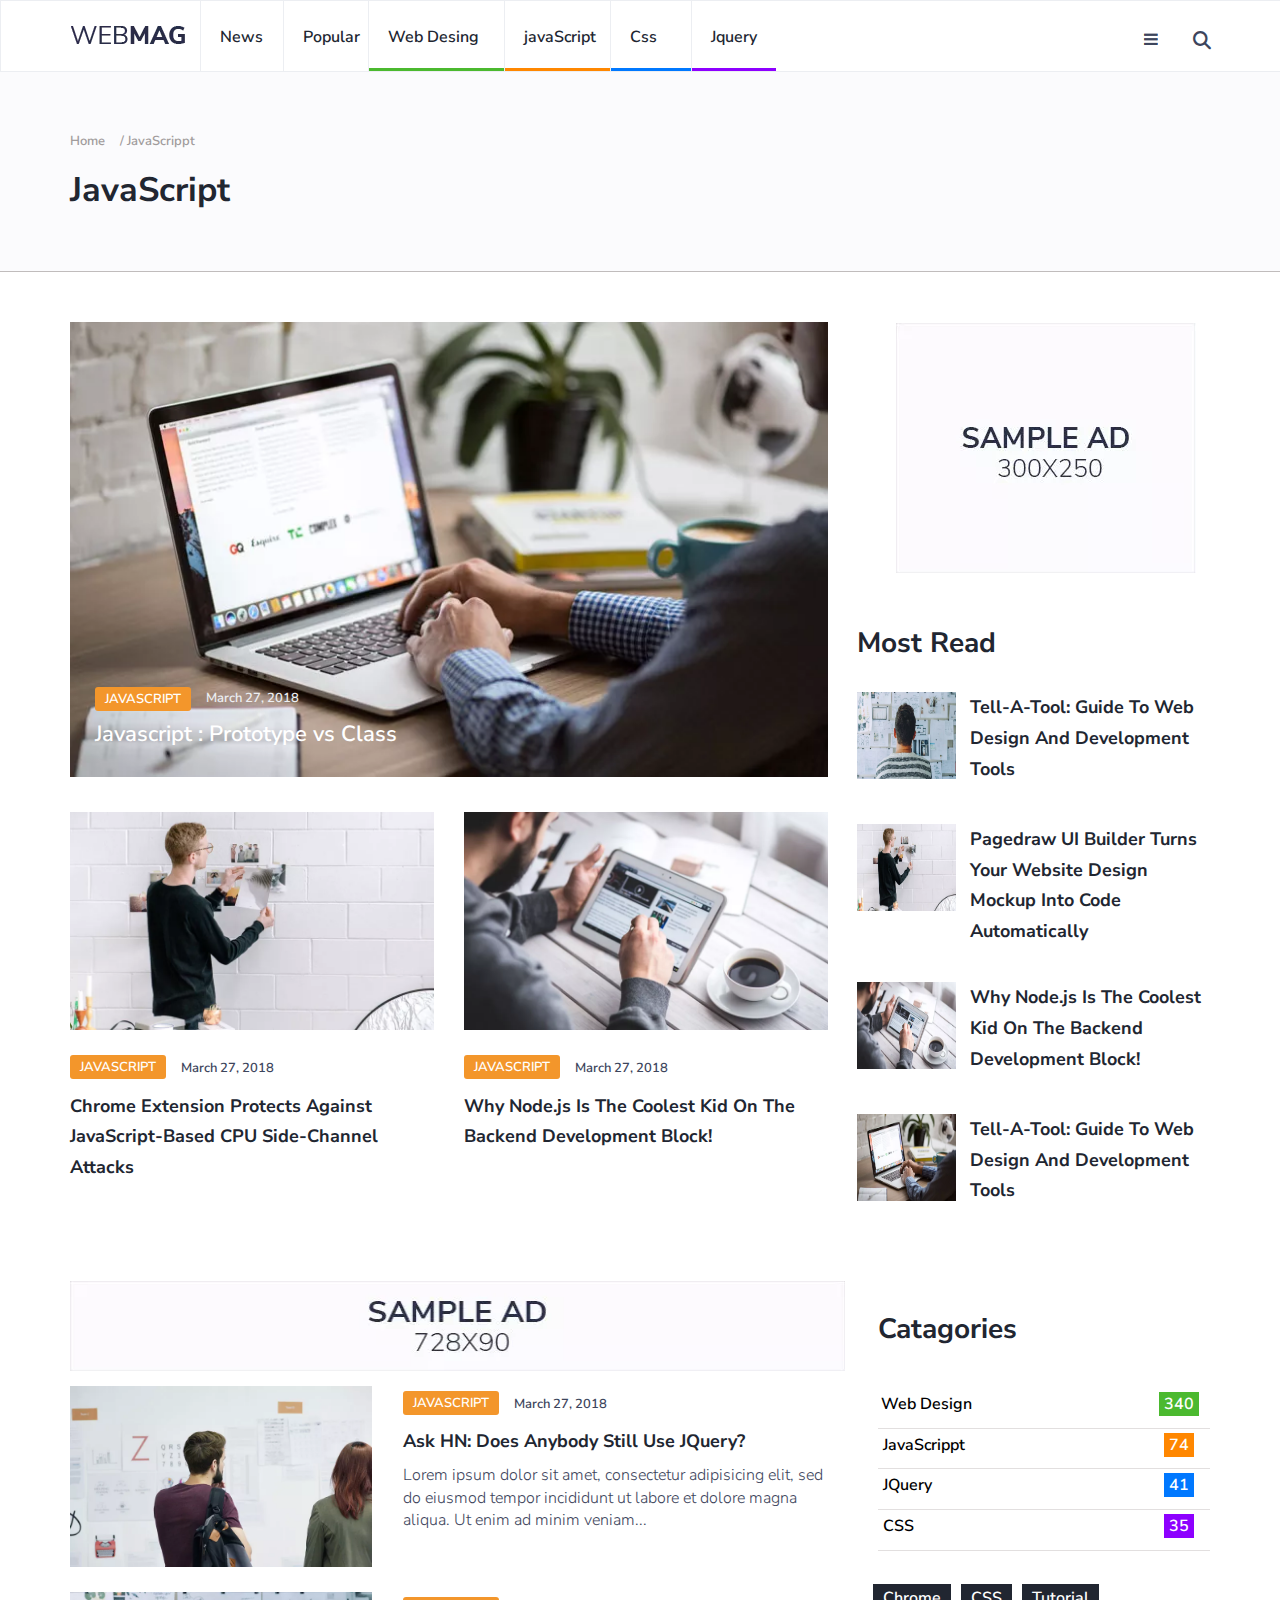
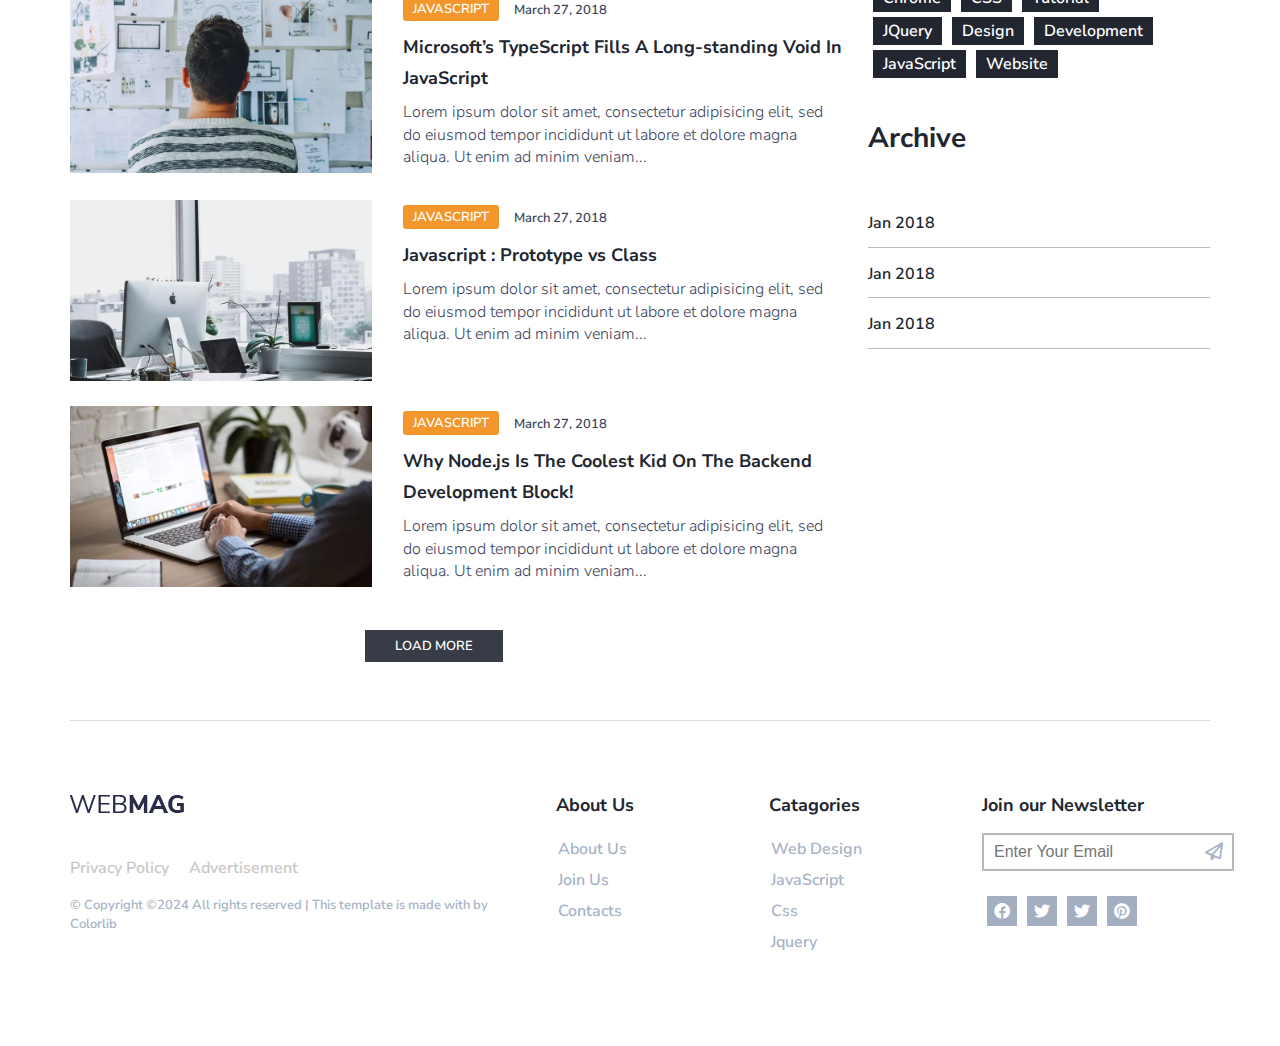
<file: Web_design.html>
<!DOCTYPE html>
<html lang="en">
<head>
    <link rel="icon" src="image" href="assets/imgfolder/image.jpg">
    <meta charset="UTF-8">
    <meta name="viewport" content="width=device-width, initial-scale=1.0">
    <link rel="stylesheet" href="assets/css/all.min.css">
    <link href="https://fonts.googleapis.com/css2?family=Nunito+Sans:ital,opsz,wght@0,6..12,200..1000;1,6..12,200..1000&display=swap" rel="stylesheet">
    <link rel="stylesheet" href="assets/css/style.css">
    <title>Project 14</title>
</head>
<body>
 <div class="bby">
    <!-- nav bar ar kaj start -->
    <div class="fulWraperContainerNav">
        <div class="childWraperContainer">
            <div class="nav">
                <div class="navLeft">
                    <div class="navLeftImage">
                        <a href="index.html"><img src="assets/imgfolder/logo.png.webp" alt="image"></a>
                    </div>
                    <div class="navLeftChild m123">
                        <li><a href="News.html">News</a></li>
                    </div>
                    <div class="navLeftChild">
                        <li><a href="Popular.html">Popular</a></li>
                    </div>
                    <div class="navLeftChild wevDesing">
                        <li><a href="Web_design.html">Web Desing</a></li>
                    </div>
                    <div class="navLeftChild javaScript">
                        <li><a href="JavaScript.html">javaScript</a></li>
                    </div>
                    <div class="navLeftChild css">
                        <li><a href="Css.html">Css</a></li>
                    </div>
                    <div class="navLeftChild Jquery">
                        <li><a href="Jquery.html">Jquery</a></li>
                    </div>
                </div>

                <div class="navRight">
                    <div class="faBarIcon">
                        <a href="#"><img src="assets/imgfolder/Screenshot_11.png" alt="image"></a>
                    </div>
                    <div class="charcIcon">
                        <a href="#"><i class="fa-solid fa-magnifying-glass"></i></a>
                    </div>
                </div>

            </div>
        </div>

    </div>
     <!-- nav end -->

     <div class="JavaScriptdiv">
        <div class="childWraperContainer">
            <div class="childjavaScriptDiv">
                <a href="#">Home</a>
                <span> <h4>/ JavaScrippt</h4></span>
            </div>
            <div class="jsh2">
                <h2>JavaScript</h2>
            </div>
        </div>
     </div>
     <!-- javaScriptdiv end -->



    <!-- Most Read start -->
    <div class="fulWraperContainer">
    <div class="childWraperContainer">
        <div class="mostRead_container">

            <div class="mostRead_container_left">
                <div class="child_project_container child_project_container22">
                    <div class="child_project_container_image child_project_container_image22">
                        <img src="assets/imgfolder/post-1.jpg.webp" alt="image">
                    </div>
                    <div class="child_project_container_Text">
                        <div class="buttom_div">
                            <div class="buttom">
                                <a href="#">JAVASCRIPT</a>
                            </div>
                            <div class="buttom_date buttonDate22">
                                <p>March 27, 2018</p>
                            </div>
                        </div>
                        <div class="post_title">
                            <a href="#">Javascript : Prototype vs Class</a>
                        </div>
                    </div>
                </div>
                <!-- most resent post  -->
                <div class="mostPostDiv mostPostDiv22">
                    <div class="mostchildPostDiv">

                        <div class="postDiv">
                            <div class="postImage">
                                <img src="assets/imgfolder/post-4.jpg.webp" alt="img">
                            </div>
                            <div class="postText">
                                <div class="buttom_div">
                                    <div class="buttom">
                                        <a href="#">JAVASCRIPT</a>
                                    </div>
                                    <div class="buttom_date postDate2">
                                        <p>March 27, 2018</p>
                                    </div>
                                </div>
                                <div class="post_title2">
                                    <a href="#">Chrome Extension Protects Against JavaScript-Based CPU Side-Channel Attacks</a>
                                </div>
                            </div>
                        </div>
                    </div>

                    <div class="mostchildPostDiv">

                        <div class="postDiv">
                            <div class="postImage">
                                <img src="assets/imgfolder/post-6.jpg.webp" alt="img">
                            </div>
                            <div class="postText">
                                <div class="buttom_div">
                                    <div class="buttom">
                                        <a href="#">JAVASCRIPT</a>
                                    </div>
                                    <div class="buttom_date postDate2">
                                        <p>March 27, 2018</p>
                                    </div>
                                </div>
                                <div class="post_title2">
                                    <a href="#">Why Node.js Is The Coolest Kid On The Backend Development Block!</a>
                                </div>
                            </div>
                        </div>
                    </div>

                </div>

            </div>
            <!-- most read right ar kaj start -->
            <div class="mostRead_container_right">
                <div class="simpleadiv">
                    <div class="simpleAdddiv">
                        <img src="assets/imgfolder/ad-1.jpg.webp" alt="image">
                    </div>
                </div>
                

                <h2>Most Read</h2>
                <div class="readPostDiv">
                    <div class="readPostDivImg">
                        <a href="#"><img src="assets/imgfolder/post-5.jpg.webp" alt="image"></a>
                    </div>
                    <div class="readPostDivtitle">
                        <div class="post_title2">
                            <a href="#">Tell-A-Tool: Guide To Web Design And Development Tools</a>
                        </div>
                    </div>
                </div>

                <div class="readPostDiv readPostDiv22">
                    <div class="readPostDivImg">
                        <a href="#"><img src="assets/imgfolder/post-4.jpg.webp" alt="image"></a>
                    </div>
                    <div class="readPostDivtitle">
                        <div class="post_title2">
                            <a href="#">Pagedraw UI Builder Turns Your Website Design Mockup Into Code Automatically</a>
                        </div>
                    </div>
                </div>

                <div class="readPostDiv readPostDiv22">
                    <div class="readPostDivImg">
                        <a href="#"><img src="assets/imgfolder/post-6.jpg.webp" alt="image"></a>
                    </div>
                    <div class="readPostDivtitle">
                        <div class="post_title2">
                            <a href="#">Why Node.js Is The Coolest Kid On The Backend Development Block!</a>
                        </div>
                    </div>
                </div>


                <div class="readPostDiv readPostDiv22">
                    <div class="readPostDivImg">
                        <a href="#"><img src="assets/imgfolder/post-1.jpg.webp" alt="image"></a>
                    </div>
                    <div class="readPostDivtitle">
                        <div class="post_title2">
                            <a href="#">Tell-A-Tool: Guide To Web Design And Development Tools</a>
                        </div>
                    </div>
                </div>


                    
                    </div>
                    
            </div>
        </div>
    </div>
    </div>

     <!-- Most Read 2 start -->
    <div class="fulWraperContainer">
        <div class="childWraperContainer">

            <div class="mostreaddiv2">
                <div class="mostreaddiv2left">

                    <div class="mostReadSimplediv">
                        <img src="assets/imgfolder/ad-2.jpg.webp" alt="image">
                    </div>

                    <div class="mostreaddiv2leftContainer">
                        <div class="mostreaddiv2leftContainerimg">
                            <img src="assets/imgfolder/post-2.jpg.webp" alt="image">
                        </div>
                        <div class="mostreaddiv2leftContainerText">
                            <div class="postText mostresent2postText">
                                <div class="buttom_div">
                                    <div class="buttom">
                                        <a href="#">JAVASCRIPT</a>
                                    </div>
                                    <div class="buttom_date postDate2">
                                        <p>March 27, 2018</p>
                                    </div>
                                </div>
                                <div class="post_title2">
                                    <a href="#">Ask HN: Does Anybody Still Use JQuery?</a>
                                </div>
                            </div>
                            <div class="mostreaddiv2leftContainerTextpp">
                                <p>Lorem ipsum dolor sit amet, consectetur adipisicing elit, sed do eiusmod tempor incididunt ut labore et dolore magna aliqua. Ut enim ad minim veniam...</p>
                            </div>
                        </div>
                    </div>

                    <div class="mostreaddiv2leftContainer">
                        <div class="mostreaddiv2leftContainerimg">
                            <img src="assets/imgfolder/post-5.jpg.webp" alt="image">
                        </div>
                        <div class="mostreaddiv2leftContainerText">
                            <div class="postText mostresent2postText">
                                <div class="buttom_div">
                                    <div class="buttom">
                                        <a href="#">JAVASCRIPT</a>
                                    </div>
                                    <div class="buttom_date postDate2">
                                        <p>March 27, 2018</p>
                                    </div>
                                </div>
                                <div class="post_title2">
                                    <a href="#">Microsoft’s TypeScript Fills A Long-standing Void In JavaScript</a>
                                </div>
                            </div>
                            <div class="mostreaddiv2leftContainerTextpp">
                                <p>Lorem ipsum dolor sit amet, consectetur adipisicing elit, sed do eiusmod tempor incididunt ut labore et dolore magna aliqua. Ut enim ad minim veniam...</p>
                            </div>
                        </div>
                    </div>

                    <div class="mostreaddiv2leftContainer">
                        <div class="mostreaddiv2leftContainerimg">
                            <img src="assets/imgfolder/post-3.jpg.webp" alt="image">
                        </div>
                        <div class="mostreaddiv2leftContainerText">
                            <div class="postText mostresent2postText">
                                <div class="buttom_div">
                                    <div class="buttom">
                                        <a href="#">JAVASCRIPT</a>
                                    </div>
                                    <div class="buttom_date postDate2">
                                        <p>March 27, 2018</p>
                                    </div>
                                </div>
                                <div class="post_title2">
                                    <a href="#">Javascript : Prototype vs Class</a>
                                </div>
                            </div>
                            <div class="mostreaddiv2leftContainerTextpp">
                                <p>Lorem ipsum dolor sit amet, consectetur adipisicing elit, sed do eiusmod tempor incididunt ut labore et dolore magna aliqua. Ut enim ad minim veniam...</p>
                            </div>
                        </div>
                    </div>

                    <div class="mostreaddiv2leftContainer">
                        <div class="mostreaddiv2leftContainerimg">
                            <img src="assets/imgfolder/post-1.jpg.webp" alt="image">
                        </div>
                        <div class="mostreaddiv2leftContainerText">
                            <div class="postText mostresent2postText">
                                <div class="buttom_div">
                                    <div class="buttom">
                                        <a href="#">JAVASCRIPT</a>
                                    </div>
                                    <div class="buttom_date postDate2">
                                        <p>March 27, 2018</p>
                                    </div>
                                </div>
                                <div class="post_title2">
                                    <a href="#">Why Node.js Is The Coolest Kid On The Backend Development Block!</a>
                                </div>
                            </div>
                            <div class="mostreaddiv2leftContainerTextpp">
                                <p>Lorem ipsum dolor sit amet, consectetur adipisicing elit, sed do eiusmod tempor incididunt ut labore et dolore magna aliqua. Ut enim ad minim veniam...</p>
                            </div>
                        </div>
                    </div>

                    <div class="blackButton">
                        <a href="#">LOAD MORE</a>
                    </div>



                </div>

                <div class="mostreaddiv2right">
                        
                    <div style="margin-top: -10px; margin-left: 10px;">
                        
                    
                        <h2>Catagories</h2>
                        <div class="CatagoriesContainer">
                            <div class="CatagoriesName">
                                <a href="#">Web Design</a>
                            </div>
                            <div class="CatagoriesNmbr">
                                <a href="#">340</a>
                            </div>
                        </div>

                        <div class="CatagoriesContainer">
                            <div class="CatagoriesName CatagoriesNameJS">
                                <a href="#">JavaScrippt</a>
                            </div>
                            <div class="CatagoriesNmbr CatagoriesNmbrJs">
                                <a href="#">74</a>
                            </div>
                        </div>

                        <div class="CatagoriesContainer">
                            <div class="CatagoriesName CatagoriesNamejquery">
                                <a href="#">JQuery</a>
                            </div>
                            <div class="CatagoriesNmbr CatagoriesNmbjquery">
                                <a href="#">41</a>
                            </div>
                        </div>

                        <div class="CatagoriesContainer">
                            <div class="CatagoriesName CatagoriesNameCss">
                                <a href="#">CSS</a>
                            </div>
                            <div class="CatagoriesNmbr CatagoriesNmbjCss">
                                <a href="#">35</a>
                            </div>
                        </div>

                    </div>
                    <!-- catagoris botton -->
                     <div class="catagorisBottonDiv">
                        <div class="childcatagorisBottonDiv">
                            <div class="catagorisBotton">
                                <a href="#">Chrome</a>
                            </div>
                            <div class="catagorisBotton">
                                <a href="#">CSS</a>
                            </div>
                            <div class="catagorisBotton">
                                <a href="#">Tutorial</a>
                            </div>
                        </div>
                        
                        <div class="childcatagorisBottonDiv">
                            <div class="catagorisBotton">
                                <a href="#">JQuery</a>
                            </div>
                            <div class="catagorisBotton">
                                <a href="#">Design</a>
                            </div>
                            <div class="catagorisBotton">
                                <a href="#">Development</a>
                            </div>
                        </div>

                        <div class="childcatagorisBottonDiv">
                            <div class="catagorisBotton">
                                <a href="#">JavaScript</a>
                            </div>
                            <div class="catagorisBotton">
                                <a href="#">Website</a>
                            </div>
                        </div>

                     </div>

                     <!-- archipdiv -->
                      <div class="ArchiveMainContainer">
                        <h2>Archive</h2>
                        <div class="archipdivYare">
                            <a href="#">Jan 2018</a>
                        </div>
                        <div class="archipdivYare">
                            <a href="#">Jan 2018</a>
                        </div>
                        <div class="archipdivYare">
                            <a href="#">Jan 2018</a>
                        </div>
                      </div>

                </div>
            </div>
        </div>
    </div>

    <!-- floter start -->

    <div class="floter">
        <div class="childWraperContainer">
            <div class="mainFloterDiv">
                <div class="childFloterDiv">
                    <div class="navLeftImage">
                        <a href="#"><img src="assets/imgfolder/logo.png.webp" alt="iimage"></a>
                    </div>
                    <div class="floterNav">
                        <div class="childfloterNav">
                            <a href="#">Privacy Policy</a>
                        </div>
                        <div class="childfloterNav childfloterNav22">
                            <a href="#">Advertisement</a>
                        </div>
                    </div>
                    <div class="floterppp">
                        <p>© Copyright ©2024 All rights reserved | This template is made with by <a href="#">Colorlib</a></p>
                    </div>
                </div>

                <div class="childFloterDiv2">
                    <h3>About Us</h3>
                    <ul>
                        <li><a href="#">About Us</a></li>
                        <li><a href="#">Join Us</a></li>
                        <li><a href="#">Contacts</a></li>
                    </ul>
                </div>

                <div class="childFloterDiv2">
                    <h3>Catagories</h3>
                    <ul>
                        <li><a href="#">Web Design</a></li>
                        <li><a href="#">JavaScript</a></li>
                        <li><a href="#">Css</a></li>
                        <li><a href="#">Jquery</a></li>
                    </ul>
                </div>

                <div class="childFloterDiv4">
                    <h3>Join our Newsletter</h3>
                    <div class="inputDiv">
                        <div class="emailEnput">
                            <input type="email" name="email" id="email" placeholder="Enter Your Email">
                        </div>
                        <div class="enputButton">
                            <i class="fa-solid fa-paper-plane"></i>
                        </div>
                    </div>
                    <div class="cocialDiv">
                        <a href="#"><i class="fa-brands fa-facebook"></i></a>
                        <a href="#"><i class="fa-brands fa-twitter"></i></a>
                        <a href="#"><i class="fa-brands fa-twitter"></i></a>
                        <a href="#"><i class="fa-brands fa-pinterest"></i></a>
                    </div>

            </div>
        </div>
     </div>
    

</div>
</body>
</html>
</file>
<file: assets/css/style.css>
body{
    font-family: "Nunito Sans", sans-serif;
    margin: 0;
}
.bby{
    overflow: hidden;
}
.childWraperContainer{
    width: 1140px;
    margin: auto;
}

.fulWraperContainerNav{
    width: 100%;
    height:70px;
    background: transparent;
    border: 1px solid #ECEEF2;
}
.nav {
	display: flex;
	justify-content: space-between;
    margin-top: -10px;
}

.navLeft{
    display: flex;
}
.navLeftImage img{
    padding-top: 25px;
}

.navLeftChild {
	width: 12%;
	height: 70px;
	background-color: transparent;
    position: relative;
}
.navLeftChild li {
	list-style-type: none;
	padding: 20px 10px;
}
.navLeftChild li a {
    text-decoration: none;
	color: #212631;
	font-size: 16px;
	line-height: 20px;
	font-weight: 600;
    padding: 0px 10px;
}
.navLeftChild::after{
    position: absolute;
    content: "";
    width: 1px;
    height: 100%;
    background-color: #ECEEF2;
    top: 0;
    
}

.m123{
    margin-left: 15px;
}
/* webDesign */
.wevDesing{
    width: 20%;
    position: relative;
}
.wevDesing::before{
    position: absolute;
    content: "";
    width: 100%;
    height: 5%;
    background-color: #4BB92F;
    bottom: 0;
    left: 0;
}
.wevDesing:hover.wevDesing li a{
    color: #4BB92F; 
}
/* javascript */
.javaScript{
    width: 15%;
    position: relative;
}
.javaScript::before{
    position: absolute;
    content: "";
    width: 100%;
    height: 5%;
    background-color: #FF8700;
    bottom: 0;
    left: 0;
}
.javaScript:hover.javaScript li a{
    color: #FF8700; 
}
/* css */
.css{
    position: relative;
}
.css::before{
    position: absolute;
    content: "";
    width: 100%;
    height: 5%;
    background-color: #0078FF;
    bottom: 0;
    left: 0;
}
.css:hover.css li a{
    color: #0078FF; 
}
/* jquery */
.Jquery{
    position: relative;
}
.Jquery::before{
    position: absolute;
    content: "";
    width: 100%;
    height: 5%;
    background-color: #8D00FF;
    bottom: 0;
    left: 0;
}
.Jquery:hover.Jquery li a{
    color: #8D00FF; 
}

/* nav right start */
.navRight{
    display: flex;
    margin-top: 25px;
}
.faBarIcon a img{
    margin-left: -50px;

}
.charcIcon a i{
    color: #3D455C;
}

/* project container start */
.project_container{
    display: flex;
    justify-content: space-between;
}
.child_project_container{
    flex: 0 0 49%;
    height: 330px;
    background-color: rebeccapurple;
    margin-top: 50px;
}
.child_project_container_image img{
    width: 100%;
    height: 331px;
}
.child_project_container_Text{
    padding: 25px;
    margin-top: -130px;
}
.buttom_div{
    display: flex;
}

.buttom a {
	text-decoration: none;
	color: #fff;
	font-size: 13px;
	line-height: 18.5714px;
	font-weight: 600;
	padding: 3px 10px;
	background-color: #f3962b;
	border-radius: 3px;
	margin: 0px 15px 0px 0px;
}

.buttom a:hover{
    background-color: #f7911d;
}

.buttom_date p{
    color: #ECEEF2;
    font-size: 13px;
	line-height: 18.5714px;
	font-weight: 600;
    margin-top: 0;
}
.post_title a{
    text-decoration: none;
    color: #fff;
    font-size: 22px;
    line-height: 8px;
	font-weight: 600;
}
.post_title a:hover{
    text-decoration: underline;
}

.Jquery_buttom a{
    text-decoration: none;
	color: #fff;
	font-size: 13px;
	line-height: 18.5714px;
	font-weight: 600;
	padding: 3px 10px;
	background-color: #9c3ee9;
	border-radius: 3px;
}
.Jquery_buttom a:hover{
    background-color: #9112F8;
}

/* Recent Posts start */
.main_Recent_Posts_div{
    margin-top: 40px;
}

.child_recent_post_div22{
    margin-top: 50px;
}
.main_Recent_Posts_div h1 {
	color: #212631;
	font-size: 28px;
	line-height: 30.8px;
	font-weight: 700;
	padding: 10px 0px;
}

.child_recent_post_div{
    display: flex;
    justify-content: space-between;
}
.postDiv{
    flex: 0 0 32%;
    height: 330px;
}
.postImage img{
    width: 100%;
}

.postText{
    margin-top: 10px;
}


/* post title */
.post_title2 a{
    text-decoration: none;
    color: #212631;
    font-size: 18px;
    line-height: 19.8px;
	font-weight: 700;
    margin-top: 10px;
}
.post_title2 a:hover{
    text-decoration: underline;
}
.postDate2 p {
	color: #3D455C;
	margin-top: 9px;
}
/* all button */
.web_design a{
    text-decoration: none;
	color: #fff;
	font-size: 13px;
	line-height: 18.5714px;
	font-weight: 600;
	padding: 3px 10px;
	background-color: #70d457;
	border-radius: 3px;
	margin: 0px 15px 0px 0px;
}
.web_design a:hover{
	background-color: #5DC044;
}
/* css button */
.css_button a{
    text-decoration: none;
	color: #fff;
	font-size: 13px;
	line-height: 18.5714px;
	font-weight: 600;
	padding: 3px 10px;
	background-color: #348aec;
	border-radius: 3px;
	margin: 0px 15px 0px 0px;
}
.css_button a:hover{
	background-color: #1A85FF;
}



/* most read start */

.mostRead_container{
    display: flex;
    justify-content: space-between;
    margin-top: 20px;
    margin-bottom: 50px;
}
.mostRead_container_left {
	flex: 0 0 66.5%;
}
.mostRead_container_right{
    flex: 0 0 31%;
}


.child_project_container22{
    margin-top: -0px;
    height: 450px;
}

.child_project_container_image22 img{
    height: 100%;
}
/*mostPostDiv */
.mostPostDiv{
    display: flex;
    justify-content: space-between;
    margin-top: 10px;
}
.mostPostDiv22{
    margin-top: 40px;
}
.mostchildPostDiv{
    flex: 0 0 48%;
}

/* mosr read right start */
.mostRead_container_right h2 {
	color: #212631;
	font-size: 28px;
	line-height: 30.8px;
	font-weight: 700;
	margin-top: 0px;
}

.readPostDiv{
    display: flex;
    justify-content: space-between;
}
.readPostDivImg{
    flex: 0 0 28%;
    margin-top: 10px;
}
.readPostDivtitle{
    flex: 0 0 68%;
    margin-top: 10px;
}
.readPostDiv22{
    margin-top: 25px;
}
.readPostDivImg a img{
    width: 100%;
    height: 87px;
}

/* mostreadfuture post */
.mostReadFuturePost h2{
    margin-top: 25px;
}
.mostreadFuturePost22{
    height: 215px;
}
.mostreadFuturePost22 img{
    height: 215px;
}

/* simpleadd div */
.simpleAdddiv {
	width: 300px;
	height: 250px;
	margin-top: 39px;
	margin-left: 39px;
}
.simpleAdddiv img{
    width: 100%;
}


/* Featured Posts start */
.fulWraperContainerFeatured{
    width: 100%;
    height: 500px;
    background-color: #FBFBFD;
    border: 1px solid rgb(233, 228, 228);
    margin-bottom: 20px;
}

.Featured h2{
    color: #212631;
    font-size: 28px;
    line-height: 30.8px;
    font-weight: 700;
    text-align: center;
    padding: 10px 0px;
}

.feeaturedDiv{
    display: flex;
    justify-content: space-between;
}
.chiildFeeaturedDiv{
    flex: 0 0 32%;
}




/* Most Read 2 start */

.childWraperContainer{
    color: #212631;
    font-size: 18px;
    line-height: 30.8px;
    font-weight: 700;
    padding: 10px 0px;
}

.mostreaddiv2{
    display: flex;
    justify-content: space-between;
}
.mostreaddiv2left{
    flex: 0 0 68%;
}
.mostreaddiv2right{
    flex: 0 0 30%;
}
/* mostreaddiv2leftContainer */
.mostreaddiv2leftContainer{
    display: flex;
    justify-content: space-between;
    margin-top: 15px;
}
.mostreaddiv2leftContainerimg{
    flex: 0 0 39%;
}
.mostreaddiv2leftContainerText{
    flex: 0 0 57%;
}
.mostreaddiv2leftContainerimg img{
    width: 100%;
}

.mostresent2postText{
    margin-top: -0;
}
.mostreaddiv2leftContainerTextpp p {
	color: #3D455C;
	font-size: 16px;
	line-height: 22.5871px;
	font-weight: 300;
	margin-top: 7px;
}

/* mostreaddiv2leftContainerButton */
.blackButton{
    margin-top: 30px;
}
.blackButton a {
	color: #FFFFFF;
	font-size: 13px;
	line-height: 18.5714px;
	font-weight: 600;
	padding: 7px 30px;
	text-decoration: none;
	background-color: #373C46;
	margin-left: 38%;
	margin-top: 27px;
}

/* mostreaddiv2right start */
.simpleadd{
    margin-top: -20px;
}

.mostreaddiv2right h2{
    color: #212631;
    font-size: 28px;
    line-height: 30.8px;
    font-weight: 700;
    padding: 20px 0px;
}

/* Catagories */
.CatagoriesContainer{
    display: flex;
    justify-content: space-around;
    position: relative;
    margin-top: 10px;
}
.CatagoriesName {
	flex: 0 0 50%;
	margin-left: -8px;
}
.CatagoriesNmbr {
	flex: 0 0 10%;
	margin-left: 90px;
}

.CatagoriesName a{
    text-decoration: none;
    color: #000;
    font-size: 16px;
    line-height: 22.8571px;
    font-weight: 600;
}
.CatagoriesNmbr a {
	text-decoration: none;
	color: #fff;
	font-size: 16px;
	line-height: 22.8571px;
	font-weight: 600;
	background-color: #4BB92F;
	padding: 1px 5px;
}
.CatagoriesContainer::after {
	position: absolute;
	content: "";
	width: 100%;
	height: 1px;
	background-color: rgb(226, 223, 223);
	bottom: -10px;
}
.CatagoriesName a:hover{
    color: #4BB92F;
}

.CatagoriesNmbrJs a{
    background-color: #FF8700;
}
.CatagoriesNameJS a:hover{
    color: #FF8700;
}

.CatagoriesNamejquery a:hover{
    color: #0078FF;
}
.CatagoriesNmbjquery a{
    background-color: #0078FF;
}

.CatagoriesNameCss a:hover{
    color: #8D00FF;
}

.CatagoriesNmbjCss a{
    background-color: #8D00FF;
}

/* catagorise bottom */
.catagorisBottonDiv{
    margin-top: 40px;
    width: 100%;
}
.childcatagorisBottonDiv{
    display: flex;
}
.catagorisBotton{
    margin: 1px 5px;
}
.catagorisBotton a {
	text-decoration: none;
	color: #FFFFFF;
	font-size: 16px;
	line-height: 22.8571px;
	font-weight: 600;
	background-color: #212631;
	background: rgb(33, 38, 49);
	padding: 3px 10px;
}


/* floter start */
/* floter start */
/* floter start */
/* floter start */

.floter{
    margin-top: 40px;
}

.mainFloterDiv{
    position: relative;
    margin-bottom: 40px;
    display: flex;
    justify-content: space-between;
}

.mainFloterDiv::after{
    position: absolute;
    content: "";
    width: 100%;
    height: 1px;
    background-color: rgb(219, 219, 219);

}

.childFloterDiv{
    flex: 0 0 39%;
    margin: 50px 0px;
}
.floterNav{
    display: flex;
    margin-top: 30px;
}
.childfloterNav22{
    margin-left: 20px;
}
.childfloterNav a{
    color:rgb(202, 199, 199);
    font-size: 16px;
    line-height: 22.5871px;
    font-weight: 600;
    text-decoration: none;
}
.childfloterNav a:hover{
    color: #212631;
}

.floterppp p{
    color:#A7B3C6;
    font-size: 13px;
    line-height: 18.5871px;
    font-weight: 600;
}
.floterppp p a{
    color:#A7B3C6;
    font-size: 13px;
    line-height: 18.5871px;
    font-weight: 600;
    text-decoration: none;
}
.floterppp p a:hover{
    color: #212631;
}

/* 23 */
.childFloterDiv2{
    flex: 0 0 15%;
}
.childFloterDiv2 h3 {
	margin-top: 76px;
	color: #212631;
	font-size: 18px;
	line-height: 19.8px;
	font-weight: 700;
}
.childFloterDiv2 ul li {
	list-style-type: none;
	margin-left: -38px;
}
.childFloterDiv2 ul li a{
    text-decoration: none;
    color: #A7B3C6;
    font-size: 16px;
    line-height: 22.8571px;
    font-weight: 600;
}
.childFloterDiv2 ul li a:hover{
    color: #212631;
}

.childFloterDiv4{
    flex: 0 0 20%;
}
.childFloterDiv4 h3{
    margin-top: 76px;
	color: #212631;
	font-size: 18px;
	line-height: 19.8px;
	font-weight: 700;
}

/* floter input */
.inputDiv{
    display: flex;
}
.emailEnput{
    flex: 0 0 100%;
}
.emailEnput input {
	width: 100%;
	height: 30px;
	color: #3D455C;
	font-size: 16px;
	line-height: 22.8571px;
	font-weight: 300;
    padding: 2px 10px;
    border: 2px solid rgb(185, 183, 183);
}
.enputButton i {
	color: #A7B3C6;
	font-size: 18px;
	line-height: 16px;
	font-weight: 400;
	margin-left: -5px;
	margin-top: 10px;
}

.cocialDiv{
    margin-top: 20px;
    display: flex;
}
.cocialDiv a{
    margin: 5px;
}
.cocialDiv i {
	color: #fff;
	font-size: 16px;
	line-height: 16px;
	font-weight: 400;
	padding: 7px;
	background-color: #a3afc0;
}

.cocialDiv i:hover{
    background-color: #8da2c0;
}




/* news page start */
/* news page start */
/* news page start */
/* news page start */
/* news page start */

.JavaScriptdiv{
    width: 100%;
    height: 200px;
    background-color: #FBFBFD;
    position: relative;
    margin-bottom: 20px;
}
.JavaScriptdiv::after{
    position: absolute;
    content: "";
    width: 100%;
    height: 1px;
    background-color: rgb(192, 188, 188);
    left: 0;
    bottom: 0;
}
.childjavaScriptDiv{
    margin-top: 50px;
}
.childjavaScriptDiv{
    display: flex;
}
.childjavaScriptDiv a{
    text-decoration: none;
    color: rgb(161, 156, 156);
    font-size: 13px;
    line-height: 18.8571px;
    font-weight: 600;
}
.childjavaScriptDiv a:hover{
    color: #0B0F28;
}
.childjavaScriptDiv h4 {
	color: rgb(161, 156, 156);
	font-size: 13px;
	line-height: 18.8571px;
	font-weight: 600;
	margin: 0px;
	margin-left: 15px;
}
.jsh2 h2 {
	color: #212631;
	font-size: 34px;
	line-height: 37.4px;
	font-weight: 700;
	margin-top: 21px;
}

/*  news page most read right ar kaj start */
.simpleadiv {
	margin-top: -38px;
	margin-bottom: 55px;
}


/* most read 2 simple add */ 
.mostReadSimplediv{
    width: 100%;
    height: 90px;
}

.mostReadSimplediv img{
    width: 100%;
    height: 100%;
}

.catagorish2text{
    margin-top: -10px;
}


/* Archip div */
.ArchiveMainContainer h2{
    color: #212631;
    font-size: 28px;
    line-height: 30.8px;
    font-weight: 700;
}
.archipdivYare{
    position: relative;

    padding: 10px 0px;
}
.archipdivYare::after{
    position: absolute;
    content: "";
    width: 100%;
    height: 1px;
    background-color: rgb(189, 185, 185);
    left: 0;
    bottom: 0;
}
.archipdivYare a{
    text-decoration: none;
    color: #212631;
    font-size: 16px;
    line-height: 22.8571px;
    font-weight: 600;
}

/* ata 1 nmbr page ar solution work */
.buttonDate22 p{
    margin-top: 7px;
}

.bottondatepppp p{
    margin-top: 7px;
    color: #fff;
}
</file>
